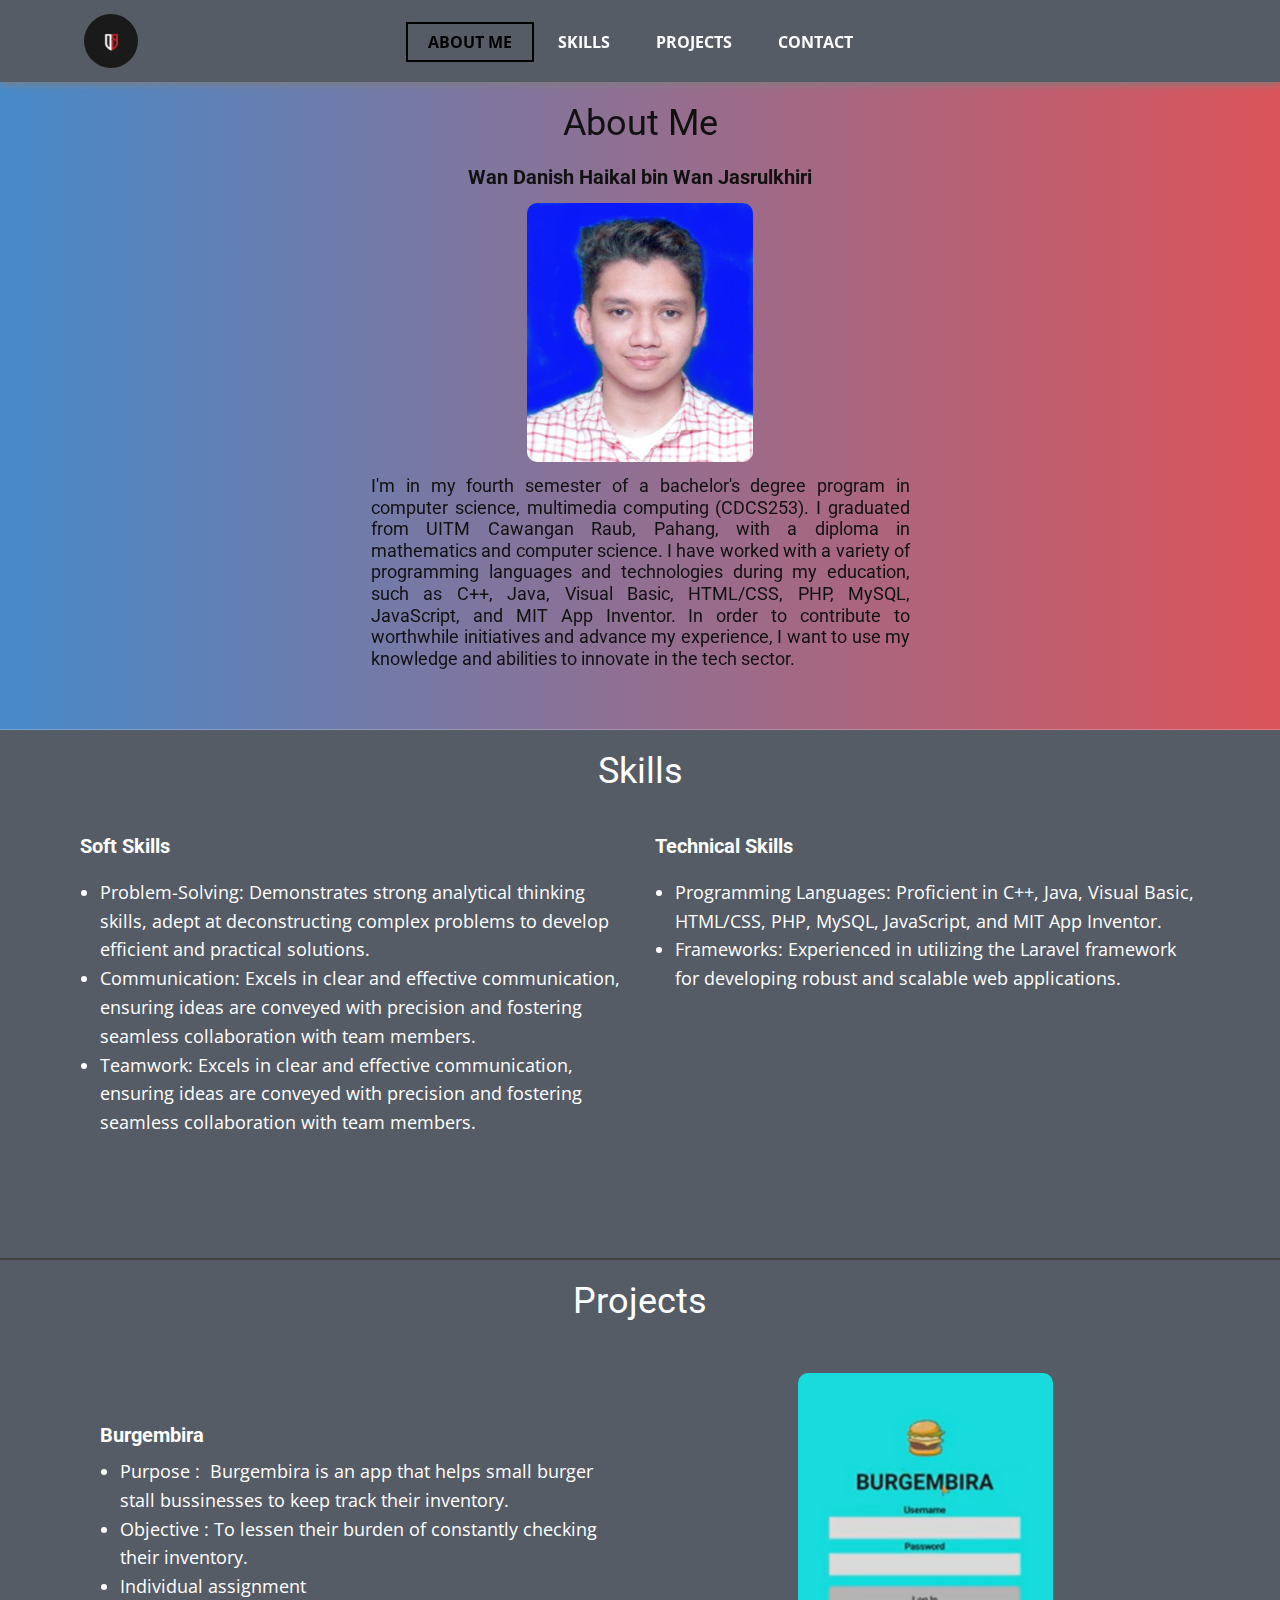
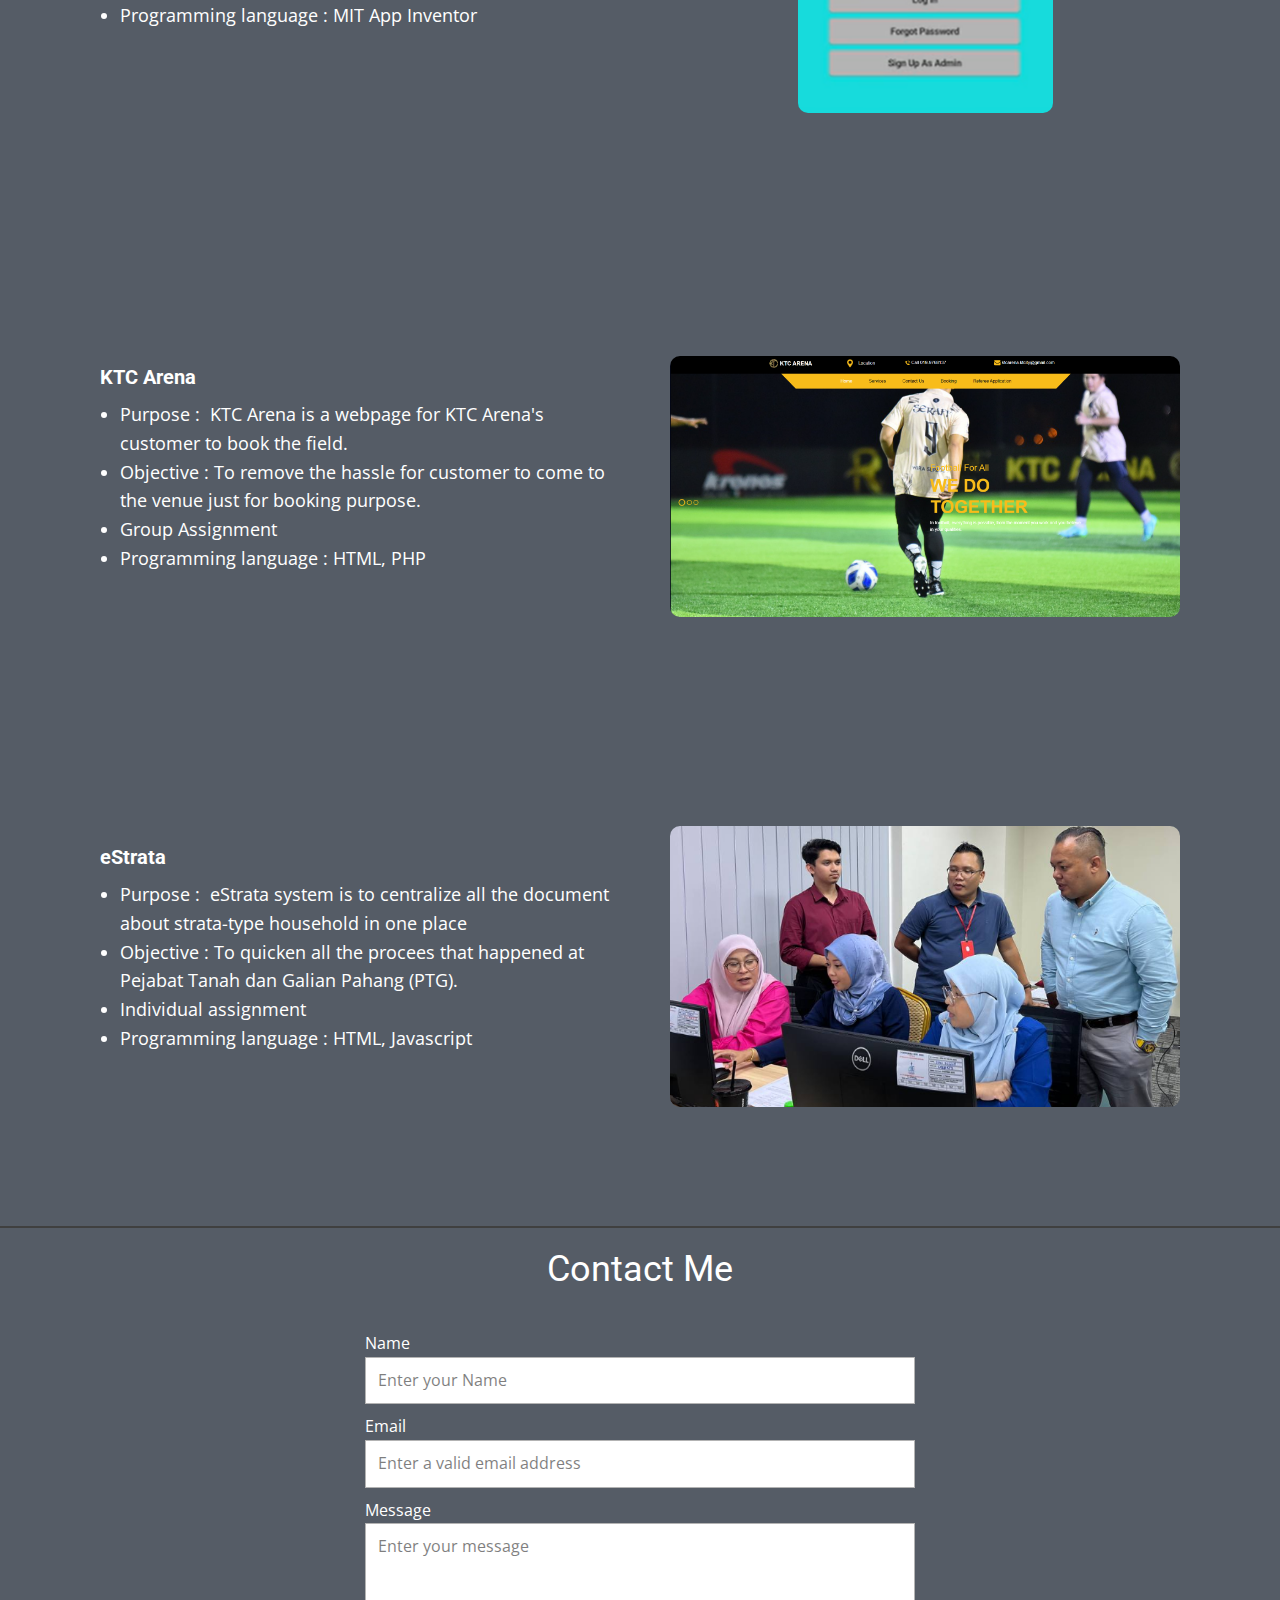
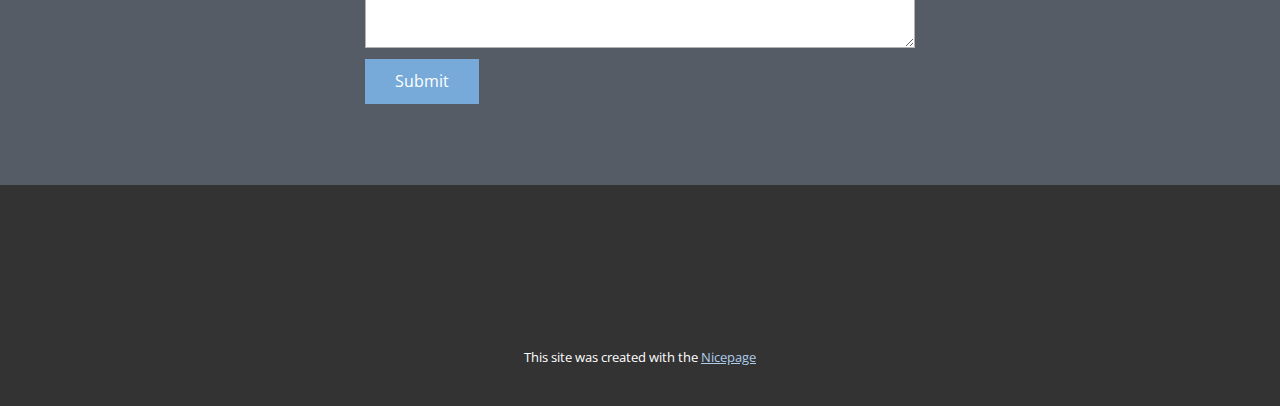
<file: index.html>
<!DOCTYPE html>
<html style="font-size: 16px;" lang="en"><head>
    <meta name="viewport" content="width=device-width, initial-scale=1.0">
    <meta charset="utf-8">
    <meta name="keywords" content="">
    <meta name="description" content="">
    <title>Home</title>
    <link rel="stylesheet" href="nicepage.css" media="screen">
<link rel="stylesheet" href="index.css" media="screen">
    <script class="u-script" type="text/javascript" src="jquery.js" defer=""></script>
    <script class="u-script" type="text/javascript" src="nicepage.js" defer=""></script>
    <meta name="generator" content="Nicepage 7.0.3, nicepage.com">
    <meta name="referrer" content="origin">
    <link id="u-theme-google-font" rel="stylesheet" href="https://fonts.googleapis.com/css?family=Roboto:100,100i,300,300i,400,400i,500,500i,700,700i,900,900i|Open+Sans:300,300i,400,400i,500,500i,600,600i,700,700i,800,800i">
    
    
    
    
    
    
    
    
    <script type="application/ld+json">{
		"@context": "http://schema.org",
		"@type": "Organization",
		"name": ""
}</script>
    <meta name="theme-color" content="#478ac9">
    <meta property="og:title" content="Home">
    <meta property="og:type" content="website">
  <meta data-intl-tel-input-cdn-path="intlTelInput/"></head>
  <body data-home-page="Home.html" data-home-page-title="Home" data-path-to-root="./" data-include-products="false" class="u-body u-xl-mode" data-lang="en"><header class="u-box-shadow u-clearfix u-header u-palette-5-dark-2 u-sticky u-sticky-553e u-header" id="sec-886e" data-href="./#aboutme"><div class="u-clearfix u-sheet u-sheet-1">
        <nav class="u-align-right-xs u-menu u-menu-one-level u-offcanvas u-menu-1" data-responsive-from="MD">
          <div class="menu-collapse" style="font-size: 1rem; letter-spacing: 0px; font-weight: 700; text-transform: uppercase;">
            <a class="u-button-style u-custom-active-border-color u-custom-active-color u-custom-border u-custom-border-color u-custom-borders u-custom-color u-custom-hover-border-color u-custom-hover-color u-custom-left-right-menu-spacing u-custom-padding-bottom u-custom-text-active-color u-custom-text-color u-custom-text-decoration u-custom-text-hover-color u-custom-top-bottom-menu-spacing u-hamburger-link u-nav-link u-text-active-palette-1-base u-text-hover-palette-2-base" href="#">
              <svg class="u-svg-link" viewBox="0 0 24 24"><use xlink:href="#menu-hamburger"></use></svg>
              <svg class="u-svg-content" version="1.1" id="menu-hamburger" viewBox="0 0 16 16" x="0px" y="0px" xmlns:xlink="http://www.w3.org/1999/xlink" xmlns="http://www.w3.org/2000/svg"><g><rect y="1" width="16" height="2"></rect><rect y="7" width="16" height="2"></rect><rect y="13" width="16" height="2"></rect>
</g></svg>
            </a>
          </div>
          <div class="u-custom-menu u-nav-container">
            <ul class="u-nav u-spacing-2 u-unstyled u-nav-1"><li class="u-nav-item"><a class="u-border-2 u-border-active-black u-border-hover-grey-50 u-button-style u-nav-link u-text-active-black u-text-hover-grey-90" href="./#aboutme" style="padding: 10px 20px;">About Me</a>
</li><li class="u-nav-item"><a class="u-border-2 u-border-active-black u-border-hover-grey-50 u-button-style u-nav-link u-text-active-black u-text-hover-grey-90" href="./#sec-baea" style="padding: 10px 20px;">Skills</a>
</li><li class="u-nav-item"><a class="u-border-2 u-border-active-black u-border-hover-grey-50 u-button-style u-nav-link u-text-active-black u-text-hover-grey-90" href="./#sec-5539" style="padding: 10px 20px;">Projects</a>
</li><li class="u-nav-item"><a class="u-border-2 u-border-active-black u-border-hover-grey-50 u-button-style u-nav-link u-text-active-black u-text-hover-grey-90" href="./#sec-6021" style="padding: 10px 20px;">Contact</a>
</li></ul>
          </div>
          <div class="u-custom-menu u-nav-container-collapse">
            <div class="u-black u-container-style u-inner-container-layout u-opacity u-opacity-95 u-sidenav">
              <div class="u-inner-container-layout u-sidenav-overflow">
                <div class="u-menu-close"></div>
                <ul class="u-align-center u-nav u-popupmenu-items u-unstyled u-nav-2"><li class="u-nav-item"><a class="u-button-style u-nav-link" href="./#aboutme">About Me</a>
</li><li class="u-nav-item"><a class="u-button-style u-nav-link" href="./#sec-baea">Skills</a>
</li><li class="u-nav-item"><a class="u-button-style u-nav-link" href="./#sec-5539">Projects</a>
</li><li class="u-nav-item"><a class="u-button-style u-nav-link" href="./#sec-6021">Contact</a>
</li></ul>
              </div>
            </div>
            <div class="u-black u-menu-overlay u-opacity u-opacity-70"></div>
          </div>
          <style class="menu-style">@media (max-width: 939px) {
                    [data-responsive-from="MD"] .u-nav-container {
                        display: none;
                    }
                    [data-responsive-from="MD"] .menu-collapse {
                        display: block;
                    }
                }</style>
        </nav>
        <img class="u-image u-image-circle u-preserve-proportions u-image-1" src="images/download1.png" alt="" data-image-width="225" data-image-height="225">
      </div><style class="u-sticky-style" data-style-id="553e">.u-sticky-fixed.u-sticky-553e, .u-body.u-sticky-fixed .u-sticky-553e {
box-shadow: 5px 5px 20px 0 rgba(0,0,0,0.4) !important
}.u-sticky-fixed.u-sticky-553e:before, .u-body.u-sticky-fixed .u-sticky-553e:before {
borders: top right bottom left !important
}</style></header>
    <section class="u-clearfix u-gradient u-section-1" id="aboutme">
      <div class="u-clearfix u-sheet u-sheet-1">
        <h3 class="u-align-center u-text u-text-default u-text-1" data-custom-animation="{&quot;animation&quot;:{&quot;XXL&quot;:{&quot;steps&quot;:[],&quot;hidden&quot;:false,&quot;start&quot;:{&quot;at&quot;:&quot;bottom&quot;,&quot;off&quot;:0},&quot;end&quot;:{&quot;at&quot;:&quot;top&quot;,&quot;off&quot;:0}},&quot;XL&quot;:{&quot;steps&quot;:[{&quot;dist&quot;:0.5,&quot;skip&quot;:0,&quot;blur&quot;:0,&quot;sticky&quot;:false,&quot;fixed&quot;:true,&quot;mx&quot;:0,&quot;my&quot;:0,&quot;op&quot;:0,&quot;rot&quot;:0,&quot;sx&quot;:1,&quot;sy&quot;:1,&quot;bgy&quot;:0}],&quot;hidden&quot;:false,&quot;start&quot;:{&quot;at&quot;:&quot;middle&quot;,&quot;off&quot;:0},&quot;end&quot;:{&quot;at&quot;:&quot;top&quot;,&quot;off&quot;:0}},&quot;LG&quot;:{&quot;steps&quot;:[],&quot;hidden&quot;:false,&quot;start&quot;:{&quot;at&quot;:&quot;bottom&quot;,&quot;off&quot;:0},&quot;end&quot;:{&quot;at&quot;:&quot;top&quot;,&quot;off&quot;:0}},&quot;MD&quot;:{&quot;steps&quot;:[],&quot;hidden&quot;:false,&quot;start&quot;:{&quot;at&quot;:&quot;bottom&quot;,&quot;off&quot;:0},&quot;end&quot;:{&quot;at&quot;:&quot;top&quot;,&quot;off&quot;:0}},&quot;SM&quot;:{&quot;steps&quot;:[],&quot;hidden&quot;:true,&quot;start&quot;:{&quot;at&quot;:&quot;bottom&quot;,&quot;off&quot;:0},&quot;end&quot;:{&quot;at&quot;:&quot;top&quot;,&quot;off&quot;:0}},&quot;XS&quot;:{&quot;steps&quot;:[],&quot;hidden&quot;:true,&quot;start&quot;:{&quot;at&quot;:&quot;bottom&quot;,&quot;off&quot;:0},&quot;end&quot;:{&quot;at&quot;:&quot;top&quot;,&quot;off&quot;:0}}},&quot;container&quot;:&quot;&quot;}">About Me<br>
        </h3>
        <h5 class="u-align-center u-text u-text-default u-text-2" data-custom-animation="{&quot;animation&quot;:{&quot;XXL&quot;:{&quot;steps&quot;:[],&quot;hidden&quot;:false,&quot;start&quot;:{&quot;at&quot;:&quot;bottom&quot;,&quot;off&quot;:0},&quot;end&quot;:{&quot;at&quot;:&quot;top&quot;,&quot;off&quot;:0}},&quot;XL&quot;:{&quot;steps&quot;:[{&quot;dist&quot;:0.5,&quot;skip&quot;:0,&quot;blur&quot;:0,&quot;sticky&quot;:false,&quot;fixed&quot;:true,&quot;mx&quot;:0,&quot;my&quot;:0,&quot;op&quot;:0,&quot;rot&quot;:0,&quot;sx&quot;:1,&quot;sy&quot;:1,&quot;bgy&quot;:0}],&quot;hidden&quot;:false,&quot;start&quot;:{&quot;at&quot;:&quot;middle&quot;,&quot;off&quot;:0},&quot;end&quot;:{&quot;at&quot;:&quot;top&quot;,&quot;off&quot;:0}},&quot;LG&quot;:{&quot;steps&quot;:[],&quot;hidden&quot;:false,&quot;start&quot;:{&quot;at&quot;:&quot;bottom&quot;,&quot;off&quot;:0},&quot;end&quot;:{&quot;at&quot;:&quot;top&quot;,&quot;off&quot;:0}},&quot;MD&quot;:{&quot;steps&quot;:[],&quot;hidden&quot;:false,&quot;start&quot;:{&quot;at&quot;:&quot;bottom&quot;,&quot;off&quot;:0},&quot;end&quot;:{&quot;at&quot;:&quot;top&quot;,&quot;off&quot;:0}},&quot;SM&quot;:{&quot;steps&quot;:[],&quot;hidden&quot;:true,&quot;start&quot;:{&quot;at&quot;:&quot;bottom&quot;,&quot;off&quot;:0},&quot;end&quot;:{&quot;at&quot;:&quot;top&quot;,&quot;off&quot;:0}},&quot;XS&quot;:{&quot;steps&quot;:[],&quot;hidden&quot;:true,&quot;start&quot;:{&quot;at&quot;:&quot;bottom&quot;,&quot;off&quot;:0},&quot;end&quot;:{&quot;at&quot;:&quot;top&quot;,&quot;off&quot;:0}}},&quot;container&quot;:&quot;&quot;}">Wan Danish Haikal bin Wan Jasrulkhiri </h5>
        <img class="u-image u-image-round u-radius u-image-1" src="images/6093516376716197603.jpg" alt="" data-image-width="412" data-image-height="471" data-custom-animation="{&quot;animation&quot;:{&quot;XXL&quot;:{&quot;steps&quot;:[],&quot;hidden&quot;:false,&quot;start&quot;:{&quot;at&quot;:&quot;bottom&quot;,&quot;off&quot;:0},&quot;end&quot;:{&quot;at&quot;:&quot;top&quot;,&quot;off&quot;:0}},&quot;XL&quot;:{&quot;steps&quot;:[{&quot;dist&quot;:0.5,&quot;skip&quot;:0,&quot;blur&quot;:0,&quot;sticky&quot;:false,&quot;fixed&quot;:true,&quot;mx&quot;:0,&quot;my&quot;:0,&quot;op&quot;:0,&quot;rot&quot;:0,&quot;sx&quot;:1,&quot;sy&quot;:1,&quot;bgy&quot;:0}],&quot;hidden&quot;:false,&quot;start&quot;:{&quot;at&quot;:&quot;middle&quot;,&quot;off&quot;:0},&quot;end&quot;:{&quot;at&quot;:&quot;top&quot;,&quot;off&quot;:0}},&quot;LG&quot;:{&quot;steps&quot;:[],&quot;hidden&quot;:false,&quot;start&quot;:{&quot;at&quot;:&quot;bottom&quot;,&quot;off&quot;:0},&quot;end&quot;:{&quot;at&quot;:&quot;top&quot;,&quot;off&quot;:0}},&quot;MD&quot;:{&quot;steps&quot;:[],&quot;hidden&quot;:false,&quot;start&quot;:{&quot;at&quot;:&quot;bottom&quot;,&quot;off&quot;:0},&quot;end&quot;:{&quot;at&quot;:&quot;top&quot;,&quot;off&quot;:0}},&quot;SM&quot;:{&quot;steps&quot;:[],&quot;hidden&quot;:true,&quot;start&quot;:{&quot;at&quot;:&quot;bottom&quot;,&quot;off&quot;:0},&quot;end&quot;:{&quot;at&quot;:&quot;top&quot;,&quot;off&quot;:0}},&quot;XS&quot;:{&quot;steps&quot;:[],&quot;hidden&quot;:true,&quot;start&quot;:{&quot;at&quot;:&quot;bottom&quot;,&quot;off&quot;:0},&quot;end&quot;:{&quot;at&quot;:&quot;top&quot;,&quot;off&quot;:0}}},&quot;container&quot;:&quot;&quot;}">
        <h5 class="u-align-justify u-text u-text-3" data-custom-animation="{&quot;animation&quot;:{&quot;XXL&quot;:{&quot;steps&quot;:[],&quot;hidden&quot;:false,&quot;start&quot;:{&quot;at&quot;:&quot;bottom&quot;,&quot;off&quot;:0},&quot;end&quot;:{&quot;at&quot;:&quot;top&quot;,&quot;off&quot;:0}},&quot;XL&quot;:{&quot;steps&quot;:[{&quot;dist&quot;:0.5,&quot;skip&quot;:0,&quot;blur&quot;:0,&quot;sticky&quot;:false,&quot;fixed&quot;:true,&quot;mx&quot;:0,&quot;my&quot;:0,&quot;op&quot;:0,&quot;rot&quot;:0,&quot;sx&quot;:1,&quot;sy&quot;:1,&quot;bgy&quot;:0}],&quot;hidden&quot;:false,&quot;start&quot;:{&quot;at&quot;:&quot;middle&quot;,&quot;off&quot;:0},&quot;end&quot;:{&quot;at&quot;:&quot;top&quot;,&quot;off&quot;:0}},&quot;LG&quot;:{&quot;steps&quot;:[],&quot;hidden&quot;:false,&quot;start&quot;:{&quot;at&quot;:&quot;bottom&quot;,&quot;off&quot;:0},&quot;end&quot;:{&quot;at&quot;:&quot;top&quot;,&quot;off&quot;:0}},&quot;MD&quot;:{&quot;steps&quot;:[],&quot;hidden&quot;:false,&quot;start&quot;:{&quot;at&quot;:&quot;bottom&quot;,&quot;off&quot;:0},&quot;end&quot;:{&quot;at&quot;:&quot;top&quot;,&quot;off&quot;:0}},&quot;SM&quot;:{&quot;steps&quot;:[],&quot;hidden&quot;:true,&quot;start&quot;:{&quot;at&quot;:&quot;bottom&quot;,&quot;off&quot;:0},&quot;end&quot;:{&quot;at&quot;:&quot;top&quot;,&quot;off&quot;:0}},&quot;XS&quot;:{&quot;steps&quot;:[],&quot;hidden&quot;:true,&quot;start&quot;:{&quot;at&quot;:&quot;bottom&quot;,&quot;off&quot;:0},&quot;end&quot;:{&quot;at&quot;:&quot;top&quot;,&quot;off&quot;:0}}},&quot;container&quot;:&quot;&quot;}"> I'm in my fourth semester of a bachelor's degree program in computer science, multimedia computing (CDCS253). I graduated from UITM Cawangan Raub, Pahang, with a diploma in mathematics and computer science. I have worked with a variety of programming languages and technologies during my education, such as C++, Java, Visual Basic, HTML/CSS, PHP, MySQL, JavaScript, and MIT App Inventor. In order to contribute to worthwhile initiatives and advance my experience, I want to use my knowledge and abilities to innovate in the tech sector.</h5>
      </div>
    </section>
    <section class="u-border-2 u-border-grey-75 u-border-no-left u-border-no-right u-border-no-top u-clearfix u-palette-5-dark-2 u-section-2" id="sec-baea">
      <div class="u-clearfix u-sheet u-sheet-1">
        <h3 class="u-align-center u-text u-text-body-alt-color u-text-default u-text-1">
          <a class="u-active-none u-border-none u-btn u-button-link u-button-style u-hover-none u-none u-text-white u-btn-1" href="#">Skills<br>
          </a>
        </h3>
        <div class="u-expanded-width u-list u-list-1">
          <div class="u-repeater u-repeater-1">
            <div class="u-container-style u-list-item u-repeater-item">
              <div class="u-container-layout u-similar-container u-container-layout-1">
                <h5 class="u-text u-text-body-alt-color u-text-default u-text-2">Soft Skills</h5>
                <ul class="u-text u-text-body-alt-color u-text-default u-text-3">
                  <li> Problem-Solving: ​Demonstrates strong analytical thinking skills, adept at deconstructing complex problems to develop efficient and practical solutions.</li>
                  <li> Communication: ​Excels in clear and effective communication, ensuring ideas are conveyed with precision and fostering seamless collaboration with team members.</li>
                  <li> Teamwork: ​Excels in clear and effective communication, ensuring ideas are conveyed with precision and fostering seamless collaboration with team members.</li>
                </ul>
              </div>
            </div>
            <div class="u-container-style u-list-item u-repeater-item">
              <div class="u-container-layout u-similar-container u-container-layout-2">
                <h5 class="u-text u-text-body-alt-color u-text-default u-text-4">Technical Skills</h5>
                <ul class="u-text u-text-body-alt-color u-text-default u-text-5">
                  <li> Programming Languages: ​Proficient in C++, Java, Visual Basic, HTML/CSS, PHP, MySQL, JavaScript, and MIT App Inventor.</li>
                  <li> Frameworks: ​Experienced in utilizing the Laravel framework for developing robust and scalable web applications.</li>
                </ul>
              </div>
            </div>
          </div>
        </div>
      </div>
    </section>
    <section class="u-clearfix u-palette-5-dark-2 u-section-3" id="sec-5539">
      <div class="u-clearfix u-sheet u-sheet-1">
        <h3 class="u-align-center u-text u-text-body-alt-color u-text-default u-text-1">Projects<br>
        </h3>
        <div class="data-layout-selected u-clearfix u-expanded-width u-layout-wrap u-layout-wrap-1">
          <div class="u-layout">
            <div class="u-layout-row">
              <div class="u-container-style u-layout-cell u-size-30 u-layout-cell-1">
                <div class="u-container-layout u-container-layout-1">
                  <h5 class="u-text u-text-body-alt-color u-text-default u-text-2">Burgembira</h5>
                  <ul class="u-text u-text-body-alt-color u-text-default u-text-3">
                    <li>Purpose :&nbsp;<span style="font-weight: 700;">
                        <span style="font-weight: 400;"> Burgembira is an app that helps small burger stall bussinesses to keep track their inventory.</span>
                      </span>
                    </li>
                    <li>Objective : To lessen their burden of constantly checking their inventory.</li>
                    <li>Individual assignment</li>
                    <li>Programming language : MIT App Inventor</li>
                  </ul>
                </div>
              </div>
              <div class="u-container-align-center u-container-style u-layout-cell u-size-30 u-layout-cell-2">
                <div class="u-container-layout u-valign-bottom u-container-layout-2">
                  <img class="u-image u-image-round u-radius u-image-1" src="images/image.png" alt="" data-image-width="518" data-image-height="682">
                </div>
              </div>
            </div>
          </div>
        </div>
      </div>
    </section>
    <section class="u-clearfix u-palette-5-dark-2 u-section-4" id="sec-1db6">
      <div class="u-clearfix u-sheet u-sheet-1">
        <div class="data-layout-selected u-clearfix u-expanded-width u-layout-wrap u-layout-wrap-1">
          <div class="u-layout">
            <div class="u-layout-row">
              <div class="u-container-style u-layout-cell u-size-30 u-layout-cell-1">
                <div class="u-container-layout u-container-layout-1">
                  <h5 class="u-text u-text-body-alt-color u-text-default u-text-1">KTC Arena</h5>
                  <ul class="u-text u-text-body-alt-color u-text-default u-text-2">
                    <li>Purpose :&nbsp;<span style="font-weight: 700;">
                        <span style="font-weight: 400;"> KTC Arena is a webpage for KTC Arena's customer to book the field.</span>
                      </span>
                    </li>
                    <li>Objective : To remove the hassle for customer to come to the venue just for booking purpose.</li>
                    <li>Group Assignment</li>
                    <li>Programming language : HTML, PHP</li>
                  </ul>
                </div>
              </div>
              <div class="u-container-style u-layout-cell u-size-30 u-layout-cell-2">
                <div class="u-container-layout u-valign-middle u-container-layout-2">
                  <img class="u-expanded-width u-image u-image-round u-radius u-image-1" src="images/image1.png" alt="" data-image-width="1850" data-image-height="963">
                </div>
              </div>
            </div>
          </div>
        </div>
      </div>
    </section>
    <section class="u-border-2 u-border-grey-75 u-border-no-left u-border-no-right u-border-no-top u-clearfix u-palette-5-dark-2 u-section-5" id="sec-fec2">
      <div class="u-clearfix u-sheet u-sheet-1">
        <div class="data-layout-selected u-clearfix u-expanded-width u-layout-wrap u-layout-wrap-1">
          <div class="u-layout">
            <div class="u-layout-row">
              <div class="u-container-style u-layout-cell u-size-30 u-layout-cell-1">
                <div class="u-container-layout u-container-layout-1">
                  <h5 class="u-text u-text-default u-text-1">eStrata</h5>
                  <ul class="u-text u-text-default u-text-2">
                    <li>Purpose :&nbsp;<span style="font-weight: 700;">
                        <span style="font-weight: 400;"> eStrata system is to centralize all the document about strata-type household in one place</span>
                      </span>
                    </li>
                    <li>Objective : To quicken all the procees that happened at Pejabat Tanah dan Galian Pahang (PTG).</li>
                    <li>Individual assignment</li>
                    <li>Programming language : HTML, Javascript</li>
                  </ul>
                </div>
              </div>
              <div class="u-container-style u-layout-cell u-size-30 u-layout-cell-2">
                <div class="u-container-layout u-valign-middle u-container-layout-2">
                  <img class="u-expanded-width u-image u-image-round u-radius u-image-1" src="images/image2.png" alt="" data-image-width="697" data-image-height="426">
                </div>
              </div>
            </div>
          </div>
        </div>
      </div>
    </section>
    <section class="u-clearfix u-palette-5-dark-2 u-section-6" id="sec-6021">
      <div class="u-clearfix u-sheet u-sheet-1">
        <h3 class="u-align-center u-text u-text-default u-text-1">Contact Me<br>
        </h3>
        <div class="u-form u-form-1">
          <form action="https://forms.nicepagesrv.com/v2/form/process" class="u-clearfix u-form-spacing-10 u-form-vertical u-inner-form" source="email" name="form" style="padding: 10px;">
            <div class="u-form-group u-form-name">
              <label for="name-1132" class="u-label">Name</label>
              <input type="text" placeholder="Enter your Name" id="name-1132" name="name" class="u-input u-input-rectangle" required="">
            </div>
            <div class="u-form-email u-form-group">
              <label for="email-1132" class="u-label">Email</label>
              <input type="email" placeholder="Enter a valid email address" id="email-1132" name="email" class="u-input u-input-rectangle" required="">
            </div>
            <div class="u-form-group u-form-message">
              <label for="message-1132" class="u-label">Message</label>
              <textarea placeholder="Enter your message" rows="4" cols="50" id="message-1132" name="message" class="u-input u-input-rectangle" required=""></textarea>
            </div>
            <div class="u-align-left u-form-group u-form-submit">
              <a href="#" class="u-border-none u-btn u-btn-submit u-button-style u-palette-1-light-1 u-btn-1">Submit</a>
              <input type="submit" value="submit" class="u-form-control-hidden">
            </div>
            <div class="u-form-send-message u-form-send-success"> Thank you! Your message has been sent. </div>
            <div class="u-form-send-error u-form-send-message"> Unable to send your message. Please fix errors then try again. </div>
            <input type="hidden" value="" name="recaptchaResponse">
            <input type="hidden" name="formServices" value="7455964a-9556-e21c-26b1-bb7d11f5c94c">
          </form>
        </div>
      </div>
    </section>
    
    
    
    <footer class="u-align-center u-clearfix u-container-align-center u-footer u-grey-80 u-footer" id="sec-5d07"><div class="u-clearfix u-sheet u-sheet-1"></div></footer>
    <section class="u-backlink u-clearfix u-grey-80">
      <p class="u-text">
        <span>This site was created with the </span>
        <a class="u-link" href="https://nicepage.com/" target="_blank" rel="nofollow">
          <span>Nicepage</span>
        </a>
      </p>
    </section>
  
</body></html>
</file>
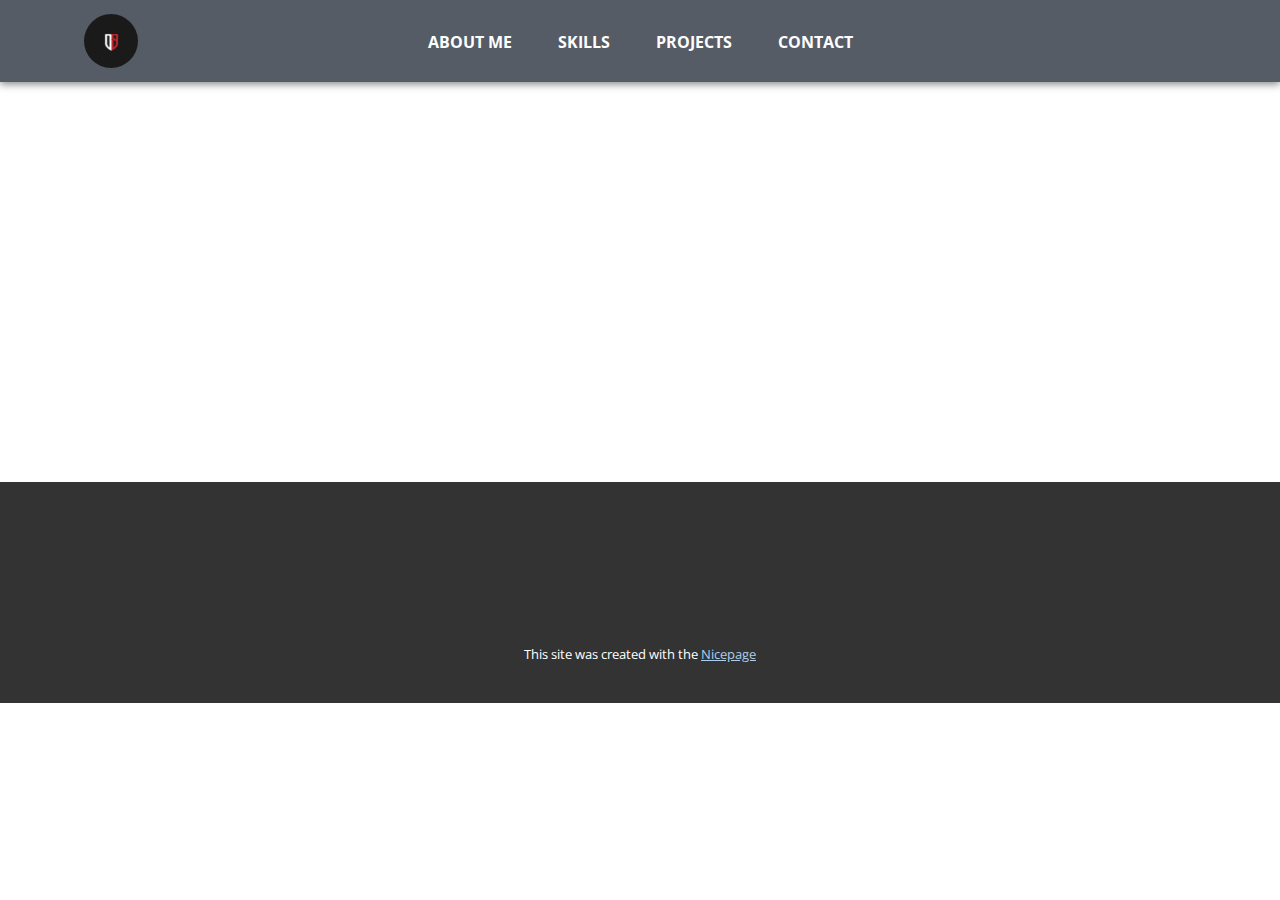
<file: About.html>
<!DOCTYPE html>
<html style="font-size: 16px;" lang="en"><head>
    <meta name="viewport" content="width=device-width, initial-scale=1.0">
    <meta charset="utf-8">
    <meta name="keywords" content="">
    <meta name="description" content="">
    <title>About</title>
    <link rel="stylesheet" href="nicepage.css" media="screen">
<link rel="stylesheet" href="About.css" media="screen">
    <script class="u-script" type="text/javascript" src="jquery.js" defer=""></script>
    <script class="u-script" type="text/javascript" src="nicepage.js" defer=""></script>
    <meta name="generator" content="Nicepage 7.0.3, nicepage.com">
    <link id="u-theme-google-font" rel="stylesheet" href="https://fonts.googleapis.com/css?family=Roboto:100,100i,300,300i,400,400i,500,500i,700,700i,900,900i|Open+Sans:300,300i,400,400i,500,500i,600,600i,700,700i,800,800i">
    
    
    
    <script type="application/ld+json">{
		"@context": "http://schema.org",
		"@type": "Organization",
		"name": ""
}</script>
    <meta name="theme-color" content="#478ac9">
    <meta property="og:title" content="About">
    <meta property="og:type" content="website">
  <meta data-intl-tel-input-cdn-path="intlTelInput/"></head>
  <body data-path-to-root="./" data-include-products="false" class="u-body u-xl-mode" data-lang="en"><header class="u-box-shadow u-clearfix u-header u-palette-5-dark-2 u-sticky u-sticky-553e u-header" id="sec-886e" data-href="./#aboutme"><div class="u-clearfix u-sheet u-sheet-1">
        <nav class="u-align-right-xs u-menu u-menu-one-level u-offcanvas u-menu-1" data-responsive-from="MD">
          <div class="menu-collapse" style="font-size: 1rem; letter-spacing: 0px; font-weight: 700; text-transform: uppercase;">
            <a class="u-button-style u-custom-active-border-color u-custom-active-color u-custom-border u-custom-border-color u-custom-borders u-custom-color u-custom-hover-border-color u-custom-hover-color u-custom-left-right-menu-spacing u-custom-padding-bottom u-custom-text-active-color u-custom-text-color u-custom-text-decoration u-custom-text-hover-color u-custom-top-bottom-menu-spacing u-hamburger-link u-nav-link u-text-active-palette-1-base u-text-hover-palette-2-base" href="#">
              <svg class="u-svg-link" viewBox="0 0 24 24"><use xlink:href="#menu-hamburger"></use></svg>
              <svg class="u-svg-content" version="1.1" id="menu-hamburger" viewBox="0 0 16 16" x="0px" y="0px" xmlns:xlink="http://www.w3.org/1999/xlink" xmlns="http://www.w3.org/2000/svg"><g><rect y="1" width="16" height="2"></rect><rect y="7" width="16" height="2"></rect><rect y="13" width="16" height="2"></rect>
</g></svg>
            </a>
          </div>
          <div class="u-custom-menu u-nav-container">
            <ul class="u-nav u-spacing-2 u-unstyled u-nav-1"><li class="u-nav-item"><a class="u-border-2 u-border-active-black u-border-hover-grey-50 u-button-style u-nav-link u-text-active-black u-text-hover-grey-90" href="./#aboutme" style="padding: 10px 20px;">About Me</a>
</li><li class="u-nav-item"><a class="u-border-2 u-border-active-black u-border-hover-grey-50 u-button-style u-nav-link u-text-active-black u-text-hover-grey-90" href="./#sec-baea" style="padding: 10px 20px;">Skills</a>
</li><li class="u-nav-item"><a class="u-border-2 u-border-active-black u-border-hover-grey-50 u-button-style u-nav-link u-text-active-black u-text-hover-grey-90" href="./#sec-5539" style="padding: 10px 20px;">Projects</a>
</li><li class="u-nav-item"><a class="u-border-2 u-border-active-black u-border-hover-grey-50 u-button-style u-nav-link u-text-active-black u-text-hover-grey-90" href="./#sec-6021" style="padding: 10px 20px;">Contact</a>
</li></ul>
          </div>
          <div class="u-custom-menu u-nav-container-collapse">
            <div class="u-black u-container-style u-inner-container-layout u-opacity u-opacity-95 u-sidenav">
              <div class="u-inner-container-layout u-sidenav-overflow">
                <div class="u-menu-close"></div>
                <ul class="u-align-center u-nav u-popupmenu-items u-unstyled u-nav-2"><li class="u-nav-item"><a class="u-button-style u-nav-link" href="./#aboutme">About Me</a>
</li><li class="u-nav-item"><a class="u-button-style u-nav-link" href="./#sec-baea">Skills</a>
</li><li class="u-nav-item"><a class="u-button-style u-nav-link" href="./#sec-5539">Projects</a>
</li><li class="u-nav-item"><a class="u-button-style u-nav-link" href="./#sec-6021">Contact</a>
</li></ul>
              </div>
            </div>
            <div class="u-black u-menu-overlay u-opacity u-opacity-70"></div>
          </div>
          <style class="menu-style">@media (max-width: 939px) {
                    [data-responsive-from="MD"] .u-nav-container {
                        display: none;
                    }
                    [data-responsive-from="MD"] .menu-collapse {
                        display: block;
                    }
                }</style>
        </nav>
        <img class="u-image u-image-circle u-preserve-proportions u-image-1" src="images/download1.png" alt="" data-image-width="225" data-image-height="225">
      </div><style class="u-sticky-style" data-style-id="553e">.u-sticky-fixed.u-sticky-553e, .u-body.u-sticky-fixed .u-sticky-553e {
box-shadow: 5px 5px 20px 0 rgba(0,0,0,0.4) !important
}.u-sticky-fixed.u-sticky-553e:before, .u-body.u-sticky-fixed .u-sticky-553e:before {
borders: top right bottom left !important
}</style></header>
    <section class="u-clearfix u-section-1" id="sec-3a41">
      <div class="u-clearfix u-sheet u-sheet-1"></div>
    </section>
    
    
    
    <footer class="u-align-center u-clearfix u-container-align-center u-footer u-grey-80 u-footer" id="sec-5d07"><div class="u-clearfix u-sheet u-sheet-1"></div></footer>
    <section class="u-backlink u-clearfix u-grey-80">
      <p class="u-text">
        <span>This site was created with the </span>
        <a class="u-link" href="https://nicepage.com/" target="_blank" rel="nofollow">
          <span>Nicepage</span>
        </a>
      </p>
    </section>
  
</body></html>
</file>
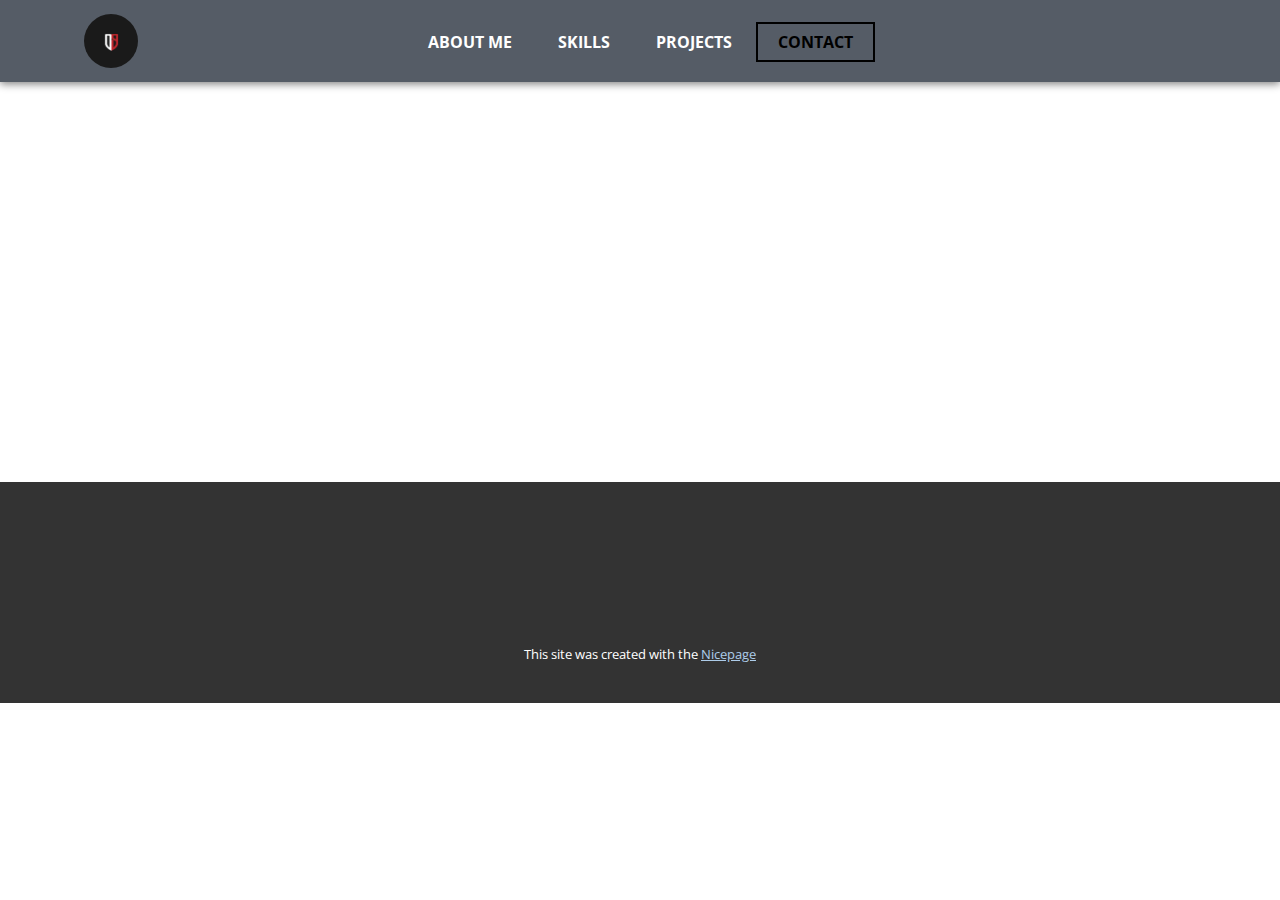
<file: Contact.html>
<!DOCTYPE html>
<html style="font-size: 16px;" lang="en"><head>
    <meta name="viewport" content="width=device-width, initial-scale=1.0">
    <meta charset="utf-8">
    <meta name="keywords" content="">
    <meta name="description" content="">
    <title>Contact</title>
    <link rel="stylesheet" href="nicepage.css" media="screen">
<link rel="stylesheet" href="Contact.css" media="screen">
    <script class="u-script" type="text/javascript" src="jquery.js" defer=""></script>
    <script class="u-script" type="text/javascript" src="nicepage.js" defer=""></script>
    <meta name="generator" content="Nicepage 7.0.3, nicepage.com">
    <link id="u-theme-google-font" rel="stylesheet" href="https://fonts.googleapis.com/css?family=Roboto:100,100i,300,300i,400,400i,500,500i,700,700i,900,900i|Open+Sans:300,300i,400,400i,500,500i,600,600i,700,700i,800,800i">
    
    
    
    <script type="application/ld+json">{
		"@context": "http://schema.org",
		"@type": "Organization",
		"name": ""
}</script>
    <meta name="theme-color" content="#478ac9">
    <meta property="og:title" content="Contact">
    <meta property="og:type" content="website">
  <meta data-intl-tel-input-cdn-path="intlTelInput/"></head>
  <body data-path-to-root="./" data-include-products="false" class="u-body u-xl-mode" data-lang="en"><header class="u-box-shadow u-clearfix u-header u-palette-5-dark-2 u-sticky u-sticky-553e u-header" id="sec-886e" data-href="./#aboutme"><div class="u-clearfix u-sheet u-sheet-1">
        <nav class="u-align-right-xs u-menu u-menu-one-level u-offcanvas u-menu-1" data-responsive-from="MD">
          <div class="menu-collapse" style="font-size: 1rem; letter-spacing: 0px; font-weight: 700; text-transform: uppercase;">
            <a class="u-button-style u-custom-active-border-color u-custom-active-color u-custom-border u-custom-border-color u-custom-borders u-custom-color u-custom-hover-border-color u-custom-hover-color u-custom-left-right-menu-spacing u-custom-padding-bottom u-custom-text-active-color u-custom-text-color u-custom-text-decoration u-custom-text-hover-color u-custom-top-bottom-menu-spacing u-hamburger-link u-nav-link u-text-active-palette-1-base u-text-hover-palette-2-base" href="#">
              <svg class="u-svg-link" viewBox="0 0 24 24"><use xlink:href="#menu-hamburger"></use></svg>
              <svg class="u-svg-content" version="1.1" id="menu-hamburger" viewBox="0 0 16 16" x="0px" y="0px" xmlns:xlink="http://www.w3.org/1999/xlink" xmlns="http://www.w3.org/2000/svg"><g><rect y="1" width="16" height="2"></rect><rect y="7" width="16" height="2"></rect><rect y="13" width="16" height="2"></rect>
</g></svg>
            </a>
          </div>
          <div class="u-custom-menu u-nav-container">
            <ul class="u-nav u-spacing-2 u-unstyled u-nav-1"><li class="u-nav-item"><a class="u-border-2 u-border-active-black u-border-hover-grey-50 u-button-style u-nav-link u-text-active-black u-text-hover-grey-90" href="./#aboutme" style="padding: 10px 20px;">About Me</a>
</li><li class="u-nav-item"><a class="u-border-2 u-border-active-black u-border-hover-grey-50 u-button-style u-nav-link u-text-active-black u-text-hover-grey-90" href="./#sec-baea" style="padding: 10px 20px;">Skills</a>
</li><li class="u-nav-item"><a class="u-border-2 u-border-active-black u-border-hover-grey-50 u-button-style u-nav-link u-text-active-black u-text-hover-grey-90" href="./#sec-5539" style="padding: 10px 20px;">Projects</a>
</li><li class="u-nav-item"><a class="u-border-2 u-border-active-black u-border-hover-grey-50 u-button-style u-nav-link u-text-active-black u-text-hover-grey-90" href="./#sec-6021" style="padding: 10px 20px;">Contact</a>
</li></ul>
          </div>
          <div class="u-custom-menu u-nav-container-collapse">
            <div class="u-black u-container-style u-inner-container-layout u-opacity u-opacity-95 u-sidenav">
              <div class="u-inner-container-layout u-sidenav-overflow">
                <div class="u-menu-close"></div>
                <ul class="u-align-center u-nav u-popupmenu-items u-unstyled u-nav-2"><li class="u-nav-item"><a class="u-button-style u-nav-link" href="./#aboutme">About Me</a>
</li><li class="u-nav-item"><a class="u-button-style u-nav-link" href="./#sec-baea">Skills</a>
</li><li class="u-nav-item"><a class="u-button-style u-nav-link" href="./#sec-5539">Projects</a>
</li><li class="u-nav-item"><a class="u-button-style u-nav-link" href="./#sec-6021">Contact</a>
</li></ul>
              </div>
            </div>
            <div class="u-black u-menu-overlay u-opacity u-opacity-70"></div>
          </div>
          <style class="menu-style">@media (max-width: 939px) {
                    [data-responsive-from="MD"] .u-nav-container {
                        display: none;
                    }
                    [data-responsive-from="MD"] .menu-collapse {
                        display: block;
                    }
                }</style>
        </nav>
        <img class="u-image u-image-circle u-preserve-proportions u-image-1" src="images/download1.png" alt="" data-image-width="225" data-image-height="225">
      </div><style class="u-sticky-style" data-style-id="553e">.u-sticky-fixed.u-sticky-553e, .u-body.u-sticky-fixed .u-sticky-553e {
box-shadow: 5px 5px 20px 0 rgba(0,0,0,0.4) !important
}.u-sticky-fixed.u-sticky-553e:before, .u-body.u-sticky-fixed .u-sticky-553e:before {
borders: top right bottom left !important
}</style></header>
    <section class="u-clearfix u-section-1" id="sec-d65c">
      <div class="u-clearfix u-sheet u-sheet-1"></div>
    </section>
    
    
    
    <footer class="u-align-center u-clearfix u-container-align-center u-footer u-grey-80 u-footer" id="sec-5d07"><div class="u-clearfix u-sheet u-sheet-1"></div></footer>
    <section class="u-backlink u-clearfix u-grey-80">
      <p class="u-text">
        <span>This site was created with the </span>
        <a class="u-link" href="https://nicepage.com/" target="_blank" rel="nofollow">
          <span>Nicepage</span>
        </a>
      </p>
    </section>
  
</body></html>
</file>
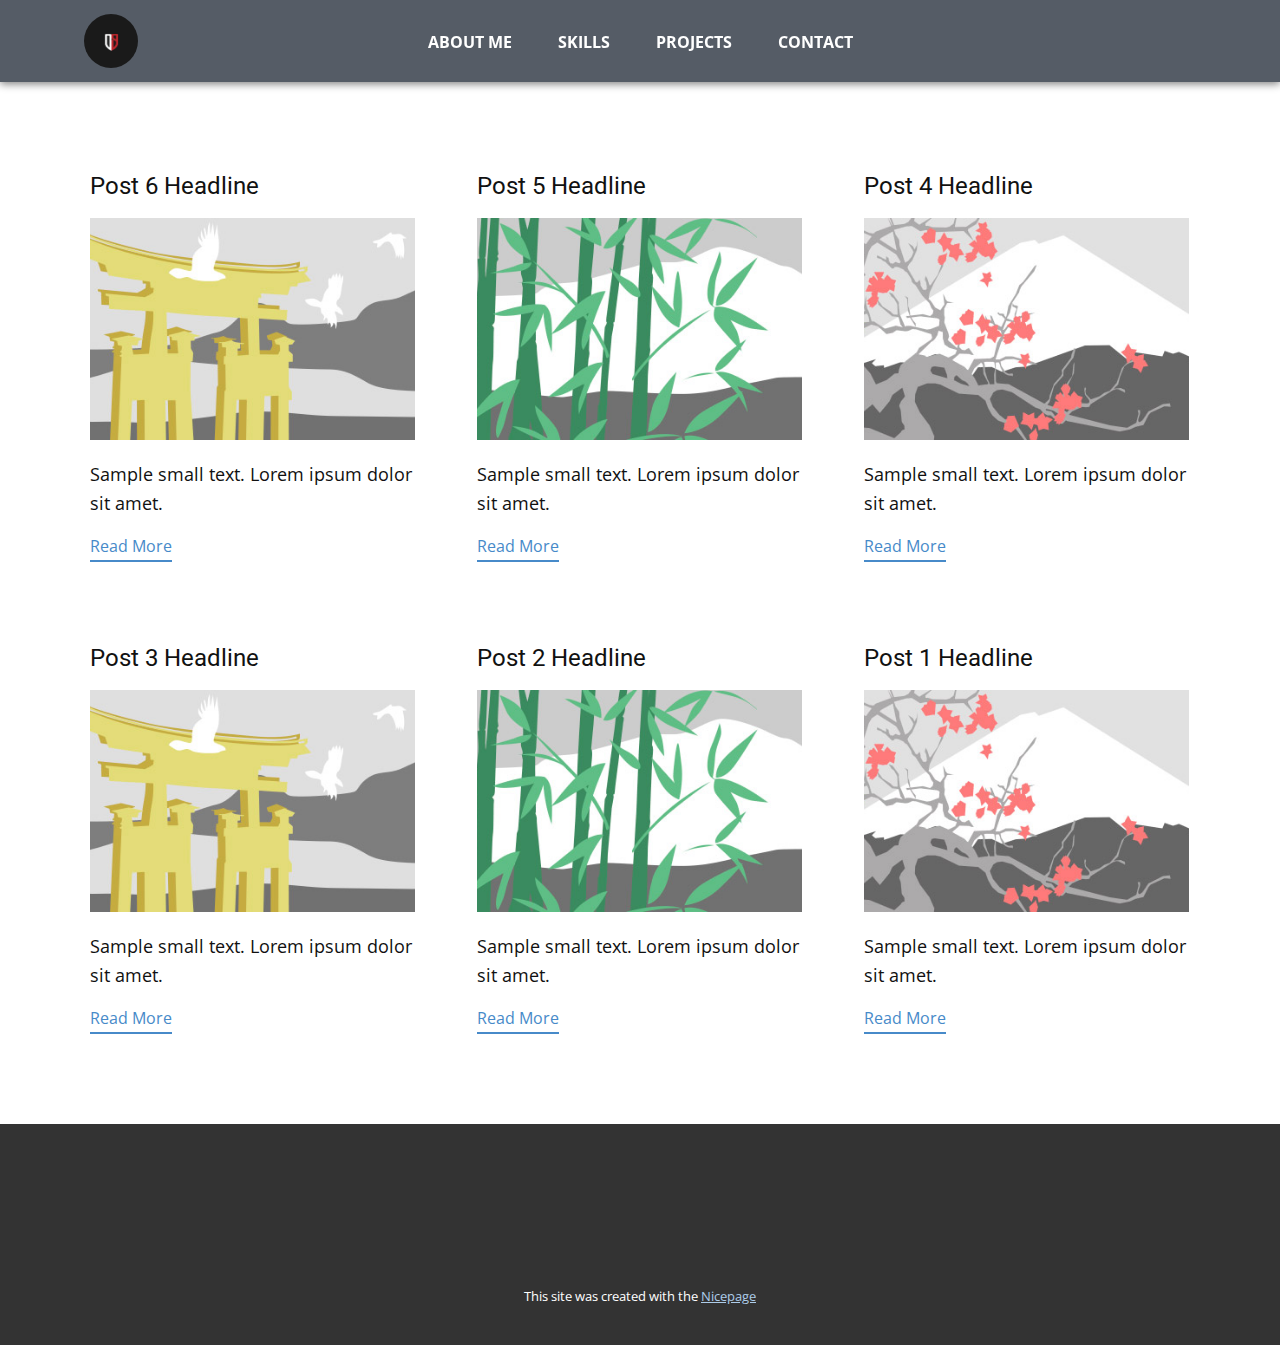
<file: blog/blog.html>
<!DOCTYPE html>
<html style="font-size: 16px;" lang="en"><head>
    <meta name="viewport" content="width=device-width, initial-scale=1.0">
    <meta charset="utf-8">
    <meta name="keywords" content="">
    <meta name="description" content="">
    <title>Blog</title>
    <link rel="stylesheet" href="../nicepage.css" media="screen">
<link rel="stylesheet" href="../Blog-Template.css" media="screen">
    <script class="u-script" type="text/javascript" src="../jquery.js" defer=""></script>
    <script class="u-script" type="text/javascript" src="../nicepage.js" defer=""></script>
    <meta name="generator" content="Nicepage 7.0.3, nicepage.com">
    <link id="u-theme-google-font" rel="stylesheet" href="https://fonts.googleapis.com/css?family=Roboto:100,100i,300,300i,400,400i,500,500i,700,700i,900,900i|Open+Sans:300,300i,400,400i,500,500i,600,600i,700,700i,800,800i">
    
    
    
    <script type="application/ld+json">{
		"@context": "http://schema.org",
		"@type": "Organization",
		"name": ""
}</script>
    <meta name="theme-color" content="#478ac9">
  <meta data-intl-tel-input-cdn-path="intlTelInput/"></head>
  <body data-path-to-root="./" data-include-products="false" class="u-body u-xl-mode" data-lang="en"><header class="u-box-shadow u-clearfix u-header u-palette-5-dark-2 u-sticky u-sticky-553e u-header" id="sec-886e" data-href="../#aboutme"><div class="u-clearfix u-sheet u-sheet-1">
        <nav class="u-align-right-xs u-menu u-menu-one-level u-offcanvas u-menu-1" data-responsive-from="MD">
          <div class="menu-collapse" style="font-size: 1rem; letter-spacing: 0px; font-weight: 700; text-transform: uppercase;">
            <a class="u-button-style u-custom-active-border-color u-custom-active-color u-custom-border u-custom-border-color u-custom-borders u-custom-color u-custom-hover-border-color u-custom-hover-color u-custom-left-right-menu-spacing u-custom-padding-bottom u-custom-text-active-color u-custom-text-color u-custom-text-decoration u-custom-text-hover-color u-custom-top-bottom-menu-spacing u-hamburger-link u-nav-link u-text-active-palette-1-base u-text-hover-palette-2-base" href="#">
              <svg class="u-svg-link" viewBox="0 0 24 24"><use xlink:href="#menu-hamburger"></use></svg>
              <svg class="u-svg-content" version="1.1" id="menu-hamburger" viewBox="0 0 16 16" x="0px" y="0px" xmlns:xlink="http://www.w3.org/1999/xlink" xmlns="http://www.w3.org/2000/svg"><g><rect y="1" width="16" height="2"></rect><rect y="7" width="16" height="2"></rect><rect y="13" width="16" height="2"></rect>
</g></svg>
            </a>
          </div>
          <div class="u-custom-menu u-nav-container">
            <ul class="u-nav u-spacing-2 u-unstyled u-nav-1"><li class="u-nav-item"><a class="u-border-2 u-border-active-black u-border-hover-grey-50 u-button-style u-nav-link u-text-active-black u-text-hover-grey-90" href="../#aboutme" style="padding: 10px 20px;">About Me</a>
</li><li class="u-nav-item"><a class="u-border-2 u-border-active-black u-border-hover-grey-50 u-button-style u-nav-link u-text-active-black u-text-hover-grey-90" href="../#sec-baea" style="padding: 10px 20px;">Skills</a>
</li><li class="u-nav-item"><a class="u-border-2 u-border-active-black u-border-hover-grey-50 u-button-style u-nav-link u-text-active-black u-text-hover-grey-90" href="../#sec-5539" style="padding: 10px 20px;">Projects</a>
</li><li class="u-nav-item"><a class="u-border-2 u-border-active-black u-border-hover-grey-50 u-button-style u-nav-link u-text-active-black u-text-hover-grey-90" href="../#sec-6021" style="padding: 10px 20px;">Contact</a>
</li></ul>
          </div>
          <div class="u-custom-menu u-nav-container-collapse">
            <div class="u-black u-container-style u-inner-container-layout u-opacity u-opacity-95 u-sidenav">
              <div class="u-inner-container-layout u-sidenav-overflow">
                <div class="u-menu-close"></div>
                <ul class="u-align-center u-nav u-popupmenu-items u-unstyled u-nav-2"><li class="u-nav-item"><a class="u-button-style u-nav-link" href="../#aboutme">About Me</a>
</li><li class="u-nav-item"><a class="u-button-style u-nav-link" href="../#sec-baea">Skills</a>
</li><li class="u-nav-item"><a class="u-button-style u-nav-link" href="../#sec-5539">Projects</a>
</li><li class="u-nav-item"><a class="u-button-style u-nav-link" href="../#sec-6021">Contact</a>
</li></ul>
              </div>
            </div>
            <div class="u-black u-menu-overlay u-opacity u-opacity-70"></div>
          </div>
          <style class="menu-style">@media (max-width: 939px) {
                    [data-responsive-from="MD"] .u-nav-container {
                        display: none;
                    }
                    [data-responsive-from="MD"] .menu-collapse {
                        display: block;
                    }
                }</style>
        </nav>
        <img class="u-image u-image-circle u-preserve-proportions u-image-1" src="../images/download1.png" alt="" data-image-width="225" data-image-height="225">
      </div><style class="u-sticky-style" data-style-id="553e">.u-sticky-fixed.u-sticky-553e, .u-body.u-sticky-fixed .u-sticky-553e {
box-shadow: 5px 5px 20px 0 rgba(0,0,0,0.4) !important
}.u-sticky-fixed.u-sticky-553e:before, .u-body.u-sticky-fixed .u-sticky-553e:before {
borders: top right bottom left !important
}</style></header>
    <section class="u-clearfix u-section-1" id="sec-68fd">
      <div class="u-clearfix u-sheet u-valign-middle u-sheet-1"><!--blog--><!--blog_options_json--><!--{"type":"Recent","source":"","tags":"","count":""}--><!--/blog_options_json-->
        <div class="u-blog u-expanded-width u-repeater u-repeater-1"><!--blog_post-->
          <div class="u-blog-post u-container-style u-repeater-item u-white u-repeater-item-1">
            <div class="u-container-layout u-similar-container u-valign-top u-container-layout-1"><!--blog_post_header-->
              <h4 class="u-blog-control u-text u-text-1">
                <a class="u-post-header-link" href="../blog/post-5.html">Post 6 Headline</a>
              </h4><!--/blog_post_header--><!--blog_post_image-->
              <a class="u-post-header-link" href="../blog/post-5.html"><img alt="" class="u-blog-control u-expanded-width u-image u-image-default u-image-1" src="../images/8ad73f3c.jpeg"></a><!--/blog_post_image--><!--blog_post_content-->
              <div class="u-blog-control u-post-content u-text u-text-2 fr-view">Sample small text. Lorem ipsum dolor sit amet.</div><!--/blog_post_content--><!--blog_post_readmore-->
              <a href="../blog/post-5.html" class="u-blog-control u-border-2 u-border-palette-1-base u-btn u-btn-rectangle u-button-style u-none u-btn-1"><!--blog_post_readmore_content--><!--options_json--><!--{"content":"","defaultValue":"Read More"}--><!--/options_json-->Read More<!--/blog_post_readmore_content--></a><!--/blog_post_readmore-->
            </div>
          </div><div class="u-blog-post u-container-style u-repeater-item u-video-cover u-white">
            <div class="u-container-layout u-similar-container u-valign-top u-container-layout-2"><!--blog_post_header-->
              <h4 class="u-blog-control u-text u-text-3">
                <a class="u-post-header-link" href="../blog/post-4.html">Post 5 Headline</a>
              </h4><!--/blog_post_header--><!--blog_post_image-->
              <a class="u-post-header-link" href="../blog/post-4.html"><img alt="" class="u-blog-control u-expanded-width u-image u-image-default u-image-2" src="../images/68f64b9d.jpeg"></a><!--/blog_post_image--><!--blog_post_content-->
              <div class="u-blog-control u-post-content u-text u-text-4 fr-view">Sample small text. Lorem ipsum dolor sit amet.</div><!--/blog_post_content--><!--blog_post_readmore-->
              <a href="../blog/post-4.html" class="u-blog-control u-border-2 u-border-palette-1-base u-btn u-btn-rectangle u-button-style u-none u-btn-2"><!--blog_post_readmore_content--><!--options_json--><!--{"content":"","defaultValue":"Read More"}--><!--/options_json-->Read More<!--/blog_post_readmore_content--></a><!--/blog_post_readmore-->
            </div>
          </div><div class="u-blog-post u-container-style u-repeater-item u-video-cover u-white">
            <div class="u-container-layout u-similar-container u-valign-top u-container-layout-3"><!--blog_post_header-->
              <h4 class="u-blog-control u-text u-text-5">
                <a class="u-post-header-link" href="../blog/post-3.html">Post 4 Headline</a>
              </h4><!--/blog_post_header--><!--blog_post_image-->
              <a class="u-post-header-link" href="../blog/post-3.html"><img alt="" class="u-blog-control u-expanded-width u-image u-image-default u-image-3" src="../images/0fd3416c.jpeg"></a><!--/blog_post_image--><!--blog_post_content-->
              <div class="u-blog-control u-post-content u-text u-text-6 fr-view">Sample small text. Lorem ipsum dolor sit amet.</div><!--/blog_post_content--><!--blog_post_readmore-->
              <a href="../blog/post-3.html" class="u-blog-control u-border-2 u-border-palette-1-base u-btn u-btn-rectangle u-button-style u-none u-btn-3"><!--blog_post_readmore_content--><!--options_json--><!--{"content":"","defaultValue":"Read More"}--><!--/options_json-->Read More<!--/blog_post_readmore_content--></a><!--/blog_post_readmore-->
            </div>
          </div><div class="u-blog-post u-container-style u-repeater-item u-white u-repeater-item-1">
            <div class="u-container-layout u-similar-container u-valign-top u-container-layout-1"><!--blog_post_header-->
              <h4 class="u-blog-control u-text u-text-1">
                <a class="u-post-header-link" href="../blog/post-2.html">Post 3 Headline</a>
              </h4><!--/blog_post_header--><!--blog_post_image-->
              <a class="u-post-header-link" href="../blog/post-2.html"><img alt="" class="u-blog-control u-expanded-width u-image u-image-default u-image-1" src="../images/8ad73f3c.jpeg"></a><!--/blog_post_image--><!--blog_post_content-->
              <div class="u-blog-control u-post-content u-text u-text-2 fr-view">Sample small text. Lorem ipsum dolor sit amet.</div><!--/blog_post_content--><!--blog_post_readmore-->
              <a href="../blog/post-2.html" class="u-blog-control u-border-2 u-border-palette-1-base u-btn u-btn-rectangle u-button-style u-none u-btn-1"><!--blog_post_readmore_content--><!--options_json--><!--{"content":"","defaultValue":"Read More"}--><!--/options_json-->Read More<!--/blog_post_readmore_content--></a><!--/blog_post_readmore-->
            </div>
          </div><div class="u-blog-post u-container-style u-repeater-item u-video-cover u-white">
            <div class="u-container-layout u-similar-container u-valign-top u-container-layout-2"><!--blog_post_header-->
              <h4 class="u-blog-control u-text u-text-3">
                <a class="u-post-header-link" href="../blog/post-1.html">Post 2 Headline</a>
              </h4><!--/blog_post_header--><!--blog_post_image-->
              <a class="u-post-header-link" href="../blog/post-1.html"><img alt="" class="u-blog-control u-expanded-width u-image u-image-default u-image-2" src="../images/68f64b9d.jpeg"></a><!--/blog_post_image--><!--blog_post_content-->
              <div class="u-blog-control u-post-content u-text u-text-4 fr-view">Sample small text. Lorem ipsum dolor sit amet.</div><!--/blog_post_content--><!--blog_post_readmore-->
              <a href="../blog/post-1.html" class="u-blog-control u-border-2 u-border-palette-1-base u-btn u-btn-rectangle u-button-style u-none u-btn-2"><!--blog_post_readmore_content--><!--options_json--><!--{"content":"","defaultValue":"Read More"}--><!--/options_json-->Read More<!--/blog_post_readmore_content--></a><!--/blog_post_readmore-->
            </div>
          </div><div class="u-blog-post u-container-style u-repeater-item u-video-cover u-white">
            <div class="u-container-layout u-similar-container u-valign-top u-container-layout-3"><!--blog_post_header-->
              <h4 class="u-blog-control u-text u-text-5">
                <a class="u-post-header-link" href="../blog/post.html">Post 1 Headline</a>
              </h4><!--/blog_post_header--><!--blog_post_image-->
              <a class="u-post-header-link" href="../blog/post.html"><img alt="" class="u-blog-control u-expanded-width u-image u-image-default u-image-3" src="../images/0fd3416c.jpeg"></a><!--/blog_post_image--><!--blog_post_content-->
              <div class="u-blog-control u-post-content u-text u-text-6 fr-view">Sample small text. Lorem ipsum dolor sit amet.</div><!--/blog_post_content--><!--blog_post_readmore-->
              <a href="../blog/post.html" class="u-blog-control u-border-2 u-border-palette-1-base u-btn u-btn-rectangle u-button-style u-none u-btn-3"><!--blog_post_readmore_content--><!--options_json--><!--{"content":"","defaultValue":"Read More"}--><!--/options_json-->Read More<!--/blog_post_readmore_content--></a><!--/blog_post_readmore-->
            </div>
          </div><!--/blog_post--><!--blog_post-->
          <!--/blog_post--><!--blog_post-->
          <!--/blog_post-->
        </div><!--/blog-->
      </div>
    </section>
    
    
    
    <footer class="u-align-center u-clearfix u-container-align-center u-footer u-grey-80 u-footer" id="sec-5d07"><div class="u-clearfix u-sheet u-sheet-1"></div></footer>
    <section class="u-backlink u-clearfix u-grey-80">
      <p class="u-text">
        <span>This site was created with the </span>
        <a class="u-link" href="https://nicepage.com/" target="_blank" rel="nofollow">
          <span>Nicepage</span>
        </a>
      </p>
    </section>
  
</body></html>
</file>
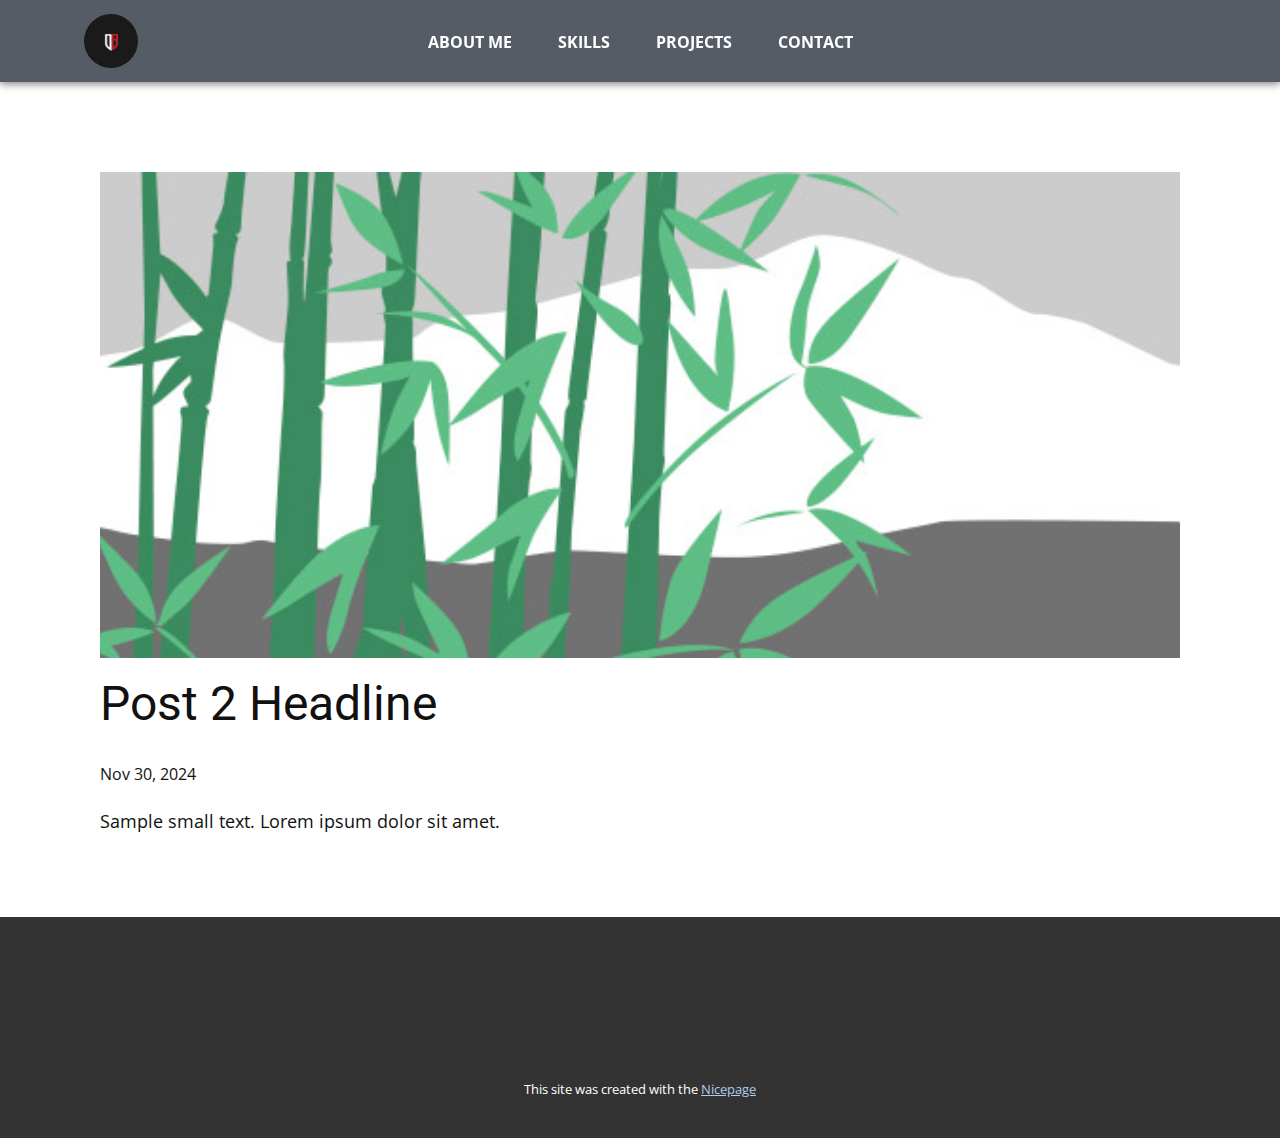
<file: blog/post-1.html>
<!DOCTYPE html>
<html style="font-size: 16px;" lang="en"><head>
    <meta name="viewport" content="width=device-width, initial-scale=1.0">
    <meta charset="utf-8">
    <meta name="keywords" content="Post 1 Headline">
    <meta name="description" content="">
    <title>Post 2 Headline</title>
    <link rel="stylesheet" href="../nicepage.css" media="screen">
<link rel="stylesheet" href="../Post-Template.css" media="screen">
    <script class="u-script" type="text/javascript" src="../jquery.js" defer=""></script>
    <script class="u-script" type="text/javascript" src="../nicepage.js" defer=""></script>
    <meta name="generator" content="Nicepage 7.0.3, nicepage.com">
    <link id="u-theme-google-font" rel="stylesheet" href="https://fonts.googleapis.com/css?family=Roboto:100,100i,300,300i,400,400i,500,500i,700,700i,900,900i|Open+Sans:300,300i,400,400i,500,500i,600,600i,700,700i,800,800i">
    
    
    
    <script type="application/ld+json">{
		"@context": "http://schema.org",
		"@type": "Organization",
		"name": ""
}</script>
    <meta name="theme-color" content="#478ac9">
  <meta data-intl-tel-input-cdn-path="intlTelInput/"></head>
  <body data-path-to-root="./" data-include-products="false" class="u-body u-xl-mode" data-lang="en"><header class="u-box-shadow u-clearfix u-header u-palette-5-dark-2 u-sticky u-sticky-553e u-header" id="sec-886e" data-href="../#aboutme"><div class="u-clearfix u-sheet u-sheet-1">
        <nav class="u-align-right-xs u-menu u-menu-one-level u-offcanvas u-menu-1" data-responsive-from="MD">
          <div class="menu-collapse" style="font-size: 1rem; letter-spacing: 0px; font-weight: 700; text-transform: uppercase;">
            <a class="u-button-style u-custom-active-border-color u-custom-active-color u-custom-border u-custom-border-color u-custom-borders u-custom-color u-custom-hover-border-color u-custom-hover-color u-custom-left-right-menu-spacing u-custom-padding-bottom u-custom-text-active-color u-custom-text-color u-custom-text-decoration u-custom-text-hover-color u-custom-top-bottom-menu-spacing u-hamburger-link u-nav-link u-text-active-palette-1-base u-text-hover-palette-2-base" href="#">
              <svg class="u-svg-link" viewBox="0 0 24 24"><use xlink:href="#menu-hamburger"></use></svg>
              <svg class="u-svg-content" version="1.1" id="menu-hamburger" viewBox="0 0 16 16" x="0px" y="0px" xmlns:xlink="http://www.w3.org/1999/xlink" xmlns="http://www.w3.org/2000/svg"><g><rect y="1" width="16" height="2"></rect><rect y="7" width="16" height="2"></rect><rect y="13" width="16" height="2"></rect>
</g></svg>
            </a>
          </div>
          <div class="u-custom-menu u-nav-container">
            <ul class="u-nav u-spacing-2 u-unstyled u-nav-1"><li class="u-nav-item"><a class="u-border-2 u-border-active-black u-border-hover-grey-50 u-button-style u-nav-link u-text-active-black u-text-hover-grey-90" href="../#aboutme" style="padding: 10px 20px;">About Me</a>
</li><li class="u-nav-item"><a class="u-border-2 u-border-active-black u-border-hover-grey-50 u-button-style u-nav-link u-text-active-black u-text-hover-grey-90" href="../#sec-baea" style="padding: 10px 20px;">Skills</a>
</li><li class="u-nav-item"><a class="u-border-2 u-border-active-black u-border-hover-grey-50 u-button-style u-nav-link u-text-active-black u-text-hover-grey-90" href="../#sec-5539" style="padding: 10px 20px;">Projects</a>
</li><li class="u-nav-item"><a class="u-border-2 u-border-active-black u-border-hover-grey-50 u-button-style u-nav-link u-text-active-black u-text-hover-grey-90" href="../#sec-6021" style="padding: 10px 20px;">Contact</a>
</li></ul>
          </div>
          <div class="u-custom-menu u-nav-container-collapse">
            <div class="u-black u-container-style u-inner-container-layout u-opacity u-opacity-95 u-sidenav">
              <div class="u-inner-container-layout u-sidenav-overflow">
                <div class="u-menu-close"></div>
                <ul class="u-align-center u-nav u-popupmenu-items u-unstyled u-nav-2"><li class="u-nav-item"><a class="u-button-style u-nav-link" href="../#aboutme">About Me</a>
</li><li class="u-nav-item"><a class="u-button-style u-nav-link" href="../#sec-baea">Skills</a>
</li><li class="u-nav-item"><a class="u-button-style u-nav-link" href="../#sec-5539">Projects</a>
</li><li class="u-nav-item"><a class="u-button-style u-nav-link" href="../#sec-6021">Contact</a>
</li></ul>
              </div>
            </div>
            <div class="u-black u-menu-overlay u-opacity u-opacity-70"></div>
          </div>
          <style class="menu-style">@media (max-width: 939px) {
                    [data-responsive-from="MD"] .u-nav-container {
                        display: none;
                    }
                    [data-responsive-from="MD"] .menu-collapse {
                        display: block;
                    }
                }</style>
        </nav>
        <img class="u-image u-image-circle u-preserve-proportions u-image-1" src="../images/download1.png" alt="" data-image-width="225" data-image-height="225">
      </div><style class="u-sticky-style" data-style-id="553e">.u-sticky-fixed.u-sticky-553e, .u-body.u-sticky-fixed .u-sticky-553e {
box-shadow: 5px 5px 20px 0 rgba(0,0,0,0.4) !important
}.u-sticky-fixed.u-sticky-553e:before, .u-body.u-sticky-fixed .u-sticky-553e:before {
borders: top right bottom left !important
}</style></header>
    <section class="u-align-center u-clearfix u-section-1" id="sec-76cb">
      <div class="u-clearfix u-sheet u-valign-middle-md u-valign-middle-sm u-valign-middle-xs u-sheet-1"><!--post_details--><!--post_details_options_json--><!--{"source":""}--><!--/post_details_options_json--><!--blog_post-->
        <div class="u-container-style u-expanded-width u-post-details u-post-details-1">
          <div class="u-container-layout u-valign-middle u-container-layout-1"><!--blog_post_image-->
            <img alt="" class="u-blog-control u-expanded-width u-image u-image-default u-image-1" src="../images/68f64b9d.jpeg"><!--/blog_post_image--><!--blog_post_header-->
            <h2 class="u-blog-control u-text u-text-1">Post 2 Headline</h2><!--/blog_post_header--><!--blog_post_metadata-->
            <div class="u-blog-control u-metadata u-metadata-1"><!--blog_post_metadata_date-->
              <span class="u-meta-date u-meta-icon">Nov 30, 2024</span><!--/blog_post_metadata_date--><!--blog_post_metadata_category-->
              <!--/blog_post_metadata_category--><!--blog_post_metadata_comments-->
              <!--/blog_post_metadata_comments-->
            </div><!--/blog_post_metadata--><!--blog_post_content-->
            <div class="u-align-justify u-blog-control u-post-content u-text u-text-2 fr-view">
  <p>Sample small text. Lorem ipsum dolor sit amet.</p>
  </div><!--/blog_post_content-->
          </div>
        </div><!--/blog_post--><!--/post_details-->
      </div>
    </section>
    
    
    
    <footer class="u-align-center u-clearfix u-container-align-center u-footer u-grey-80 u-footer" id="sec-5d07"><div class="u-clearfix u-sheet u-sheet-1"></div></footer>
    <section class="u-backlink u-clearfix u-grey-80">
      <p class="u-text">
        <span>This site was created with the </span>
        <a class="u-link" href="https://nicepage.com/" target="_blank" rel="nofollow">
          <span>Nicepage</span>
        </a>
      </p>
    </section>
  
</body></html>
</file>
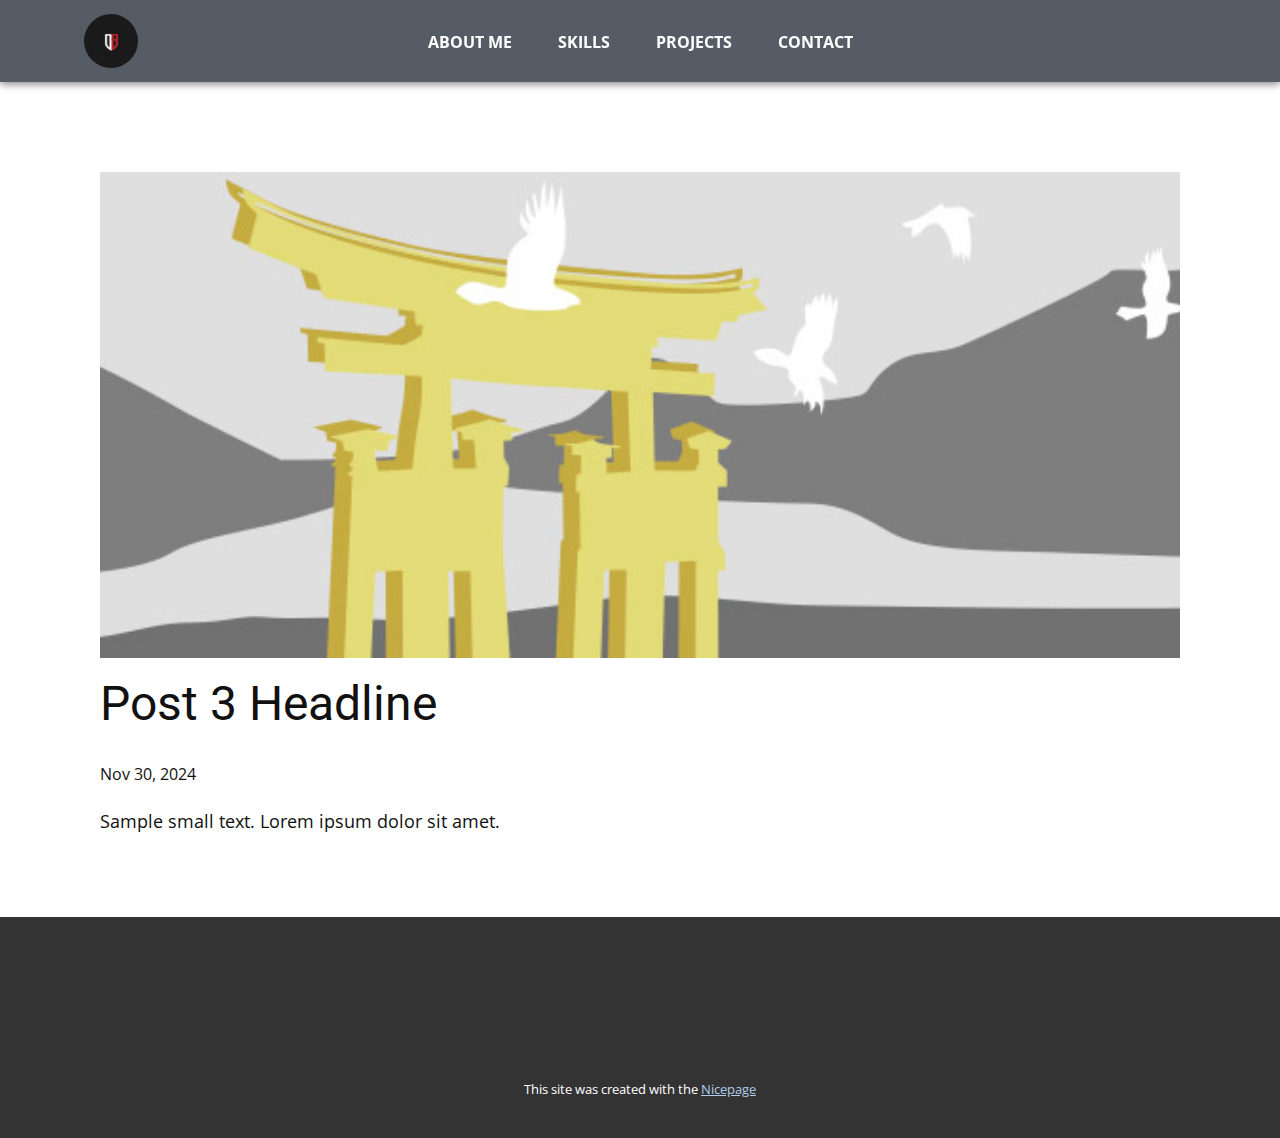
<file: blog/post-2.html>
<!DOCTYPE html>
<html style="font-size: 16px;" lang="en"><head>
    <meta name="viewport" content="width=device-width, initial-scale=1.0">
    <meta charset="utf-8">
    <meta name="keywords" content="Post 1 Headline">
    <meta name="description" content="">
    <title>Post 3 Headline</title>
    <link rel="stylesheet" href="../nicepage.css" media="screen">
<link rel="stylesheet" href="../Post-Template.css" media="screen">
    <script class="u-script" type="text/javascript" src="../jquery.js" defer=""></script>
    <script class="u-script" type="text/javascript" src="../nicepage.js" defer=""></script>
    <meta name="generator" content="Nicepage 7.0.3, nicepage.com">
    <link id="u-theme-google-font" rel="stylesheet" href="https://fonts.googleapis.com/css?family=Roboto:100,100i,300,300i,400,400i,500,500i,700,700i,900,900i|Open+Sans:300,300i,400,400i,500,500i,600,600i,700,700i,800,800i">
    
    
    
    <script type="application/ld+json">{
		"@context": "http://schema.org",
		"@type": "Organization",
		"name": ""
}</script>
    <meta name="theme-color" content="#478ac9">
  <meta data-intl-tel-input-cdn-path="intlTelInput/"></head>
  <body data-path-to-root="./" data-include-products="false" class="u-body u-xl-mode" data-lang="en"><header class="u-box-shadow u-clearfix u-header u-palette-5-dark-2 u-sticky u-sticky-553e u-header" id="sec-886e" data-href="../#aboutme"><div class="u-clearfix u-sheet u-sheet-1">
        <nav class="u-align-right-xs u-menu u-menu-one-level u-offcanvas u-menu-1" data-responsive-from="MD">
          <div class="menu-collapse" style="font-size: 1rem; letter-spacing: 0px; font-weight: 700; text-transform: uppercase;">
            <a class="u-button-style u-custom-active-border-color u-custom-active-color u-custom-border u-custom-border-color u-custom-borders u-custom-color u-custom-hover-border-color u-custom-hover-color u-custom-left-right-menu-spacing u-custom-padding-bottom u-custom-text-active-color u-custom-text-color u-custom-text-decoration u-custom-text-hover-color u-custom-top-bottom-menu-spacing u-hamburger-link u-nav-link u-text-active-palette-1-base u-text-hover-palette-2-base" href="#">
              <svg class="u-svg-link" viewBox="0 0 24 24"><use xlink:href="#menu-hamburger"></use></svg>
              <svg class="u-svg-content" version="1.1" id="menu-hamburger" viewBox="0 0 16 16" x="0px" y="0px" xmlns:xlink="http://www.w3.org/1999/xlink" xmlns="http://www.w3.org/2000/svg"><g><rect y="1" width="16" height="2"></rect><rect y="7" width="16" height="2"></rect><rect y="13" width="16" height="2"></rect>
</g></svg>
            </a>
          </div>
          <div class="u-custom-menu u-nav-container">
            <ul class="u-nav u-spacing-2 u-unstyled u-nav-1"><li class="u-nav-item"><a class="u-border-2 u-border-active-black u-border-hover-grey-50 u-button-style u-nav-link u-text-active-black u-text-hover-grey-90" href="../#aboutme" style="padding: 10px 20px;">About Me</a>
</li><li class="u-nav-item"><a class="u-border-2 u-border-active-black u-border-hover-grey-50 u-button-style u-nav-link u-text-active-black u-text-hover-grey-90" href="../#sec-baea" style="padding: 10px 20px;">Skills</a>
</li><li class="u-nav-item"><a class="u-border-2 u-border-active-black u-border-hover-grey-50 u-button-style u-nav-link u-text-active-black u-text-hover-grey-90" href="../#sec-5539" style="padding: 10px 20px;">Projects</a>
</li><li class="u-nav-item"><a class="u-border-2 u-border-active-black u-border-hover-grey-50 u-button-style u-nav-link u-text-active-black u-text-hover-grey-90" href="../#sec-6021" style="padding: 10px 20px;">Contact</a>
</li></ul>
          </div>
          <div class="u-custom-menu u-nav-container-collapse">
            <div class="u-black u-container-style u-inner-container-layout u-opacity u-opacity-95 u-sidenav">
              <div class="u-inner-container-layout u-sidenav-overflow">
                <div class="u-menu-close"></div>
                <ul class="u-align-center u-nav u-popupmenu-items u-unstyled u-nav-2"><li class="u-nav-item"><a class="u-button-style u-nav-link" href="../#aboutme">About Me</a>
</li><li class="u-nav-item"><a class="u-button-style u-nav-link" href="../#sec-baea">Skills</a>
</li><li class="u-nav-item"><a class="u-button-style u-nav-link" href="../#sec-5539">Projects</a>
</li><li class="u-nav-item"><a class="u-button-style u-nav-link" href="../#sec-6021">Contact</a>
</li></ul>
              </div>
            </div>
            <div class="u-black u-menu-overlay u-opacity u-opacity-70"></div>
          </div>
          <style class="menu-style">@media (max-width: 939px) {
                    [data-responsive-from="MD"] .u-nav-container {
                        display: none;
                    }
                    [data-responsive-from="MD"] .menu-collapse {
                        display: block;
                    }
                }</style>
        </nav>
        <img class="u-image u-image-circle u-preserve-proportions u-image-1" src="../images/download1.png" alt="" data-image-width="225" data-image-height="225">
      </div><style class="u-sticky-style" data-style-id="553e">.u-sticky-fixed.u-sticky-553e, .u-body.u-sticky-fixed .u-sticky-553e {
box-shadow: 5px 5px 20px 0 rgba(0,0,0,0.4) !important
}.u-sticky-fixed.u-sticky-553e:before, .u-body.u-sticky-fixed .u-sticky-553e:before {
borders: top right bottom left !important
}</style></header>
    <section class="u-align-center u-clearfix u-section-1" id="sec-76cb">
      <div class="u-clearfix u-sheet u-valign-middle-md u-valign-middle-sm u-valign-middle-xs u-sheet-1"><!--post_details--><!--post_details_options_json--><!--{"source":""}--><!--/post_details_options_json--><!--blog_post-->
        <div class="u-container-style u-expanded-width u-post-details u-post-details-1">
          <div class="u-container-layout u-valign-middle u-container-layout-1"><!--blog_post_image-->
            <img alt="" class="u-blog-control u-expanded-width u-image u-image-default u-image-1" src="../images/8ad73f3c.jpeg"><!--/blog_post_image--><!--blog_post_header-->
            <h2 class="u-blog-control u-text u-text-1">Post 3 Headline</h2><!--/blog_post_header--><!--blog_post_metadata-->
            <div class="u-blog-control u-metadata u-metadata-1"><!--blog_post_metadata_date-->
              <span class="u-meta-date u-meta-icon">Nov 30, 2024</span><!--/blog_post_metadata_date--><!--blog_post_metadata_category-->
              <!--/blog_post_metadata_category--><!--blog_post_metadata_comments-->
              <!--/blog_post_metadata_comments-->
            </div><!--/blog_post_metadata--><!--blog_post_content-->
            <div class="u-align-justify u-blog-control u-post-content u-text u-text-2 fr-view">
  <p>Sample small text. Lorem ipsum dolor sit amet.</p>
  </div><!--/blog_post_content-->
          </div>
        </div><!--/blog_post--><!--/post_details-->
      </div>
    </section>
    
    
    
    <footer class="u-align-center u-clearfix u-container-align-center u-footer u-grey-80 u-footer" id="sec-5d07"><div class="u-clearfix u-sheet u-sheet-1"></div></footer>
    <section class="u-backlink u-clearfix u-grey-80">
      <p class="u-text">
        <span>This site was created with the </span>
        <a class="u-link" href="https://nicepage.com/" target="_blank" rel="nofollow">
          <span>Nicepage</span>
        </a>
      </p>
    </section>
  
</body></html>
</file>
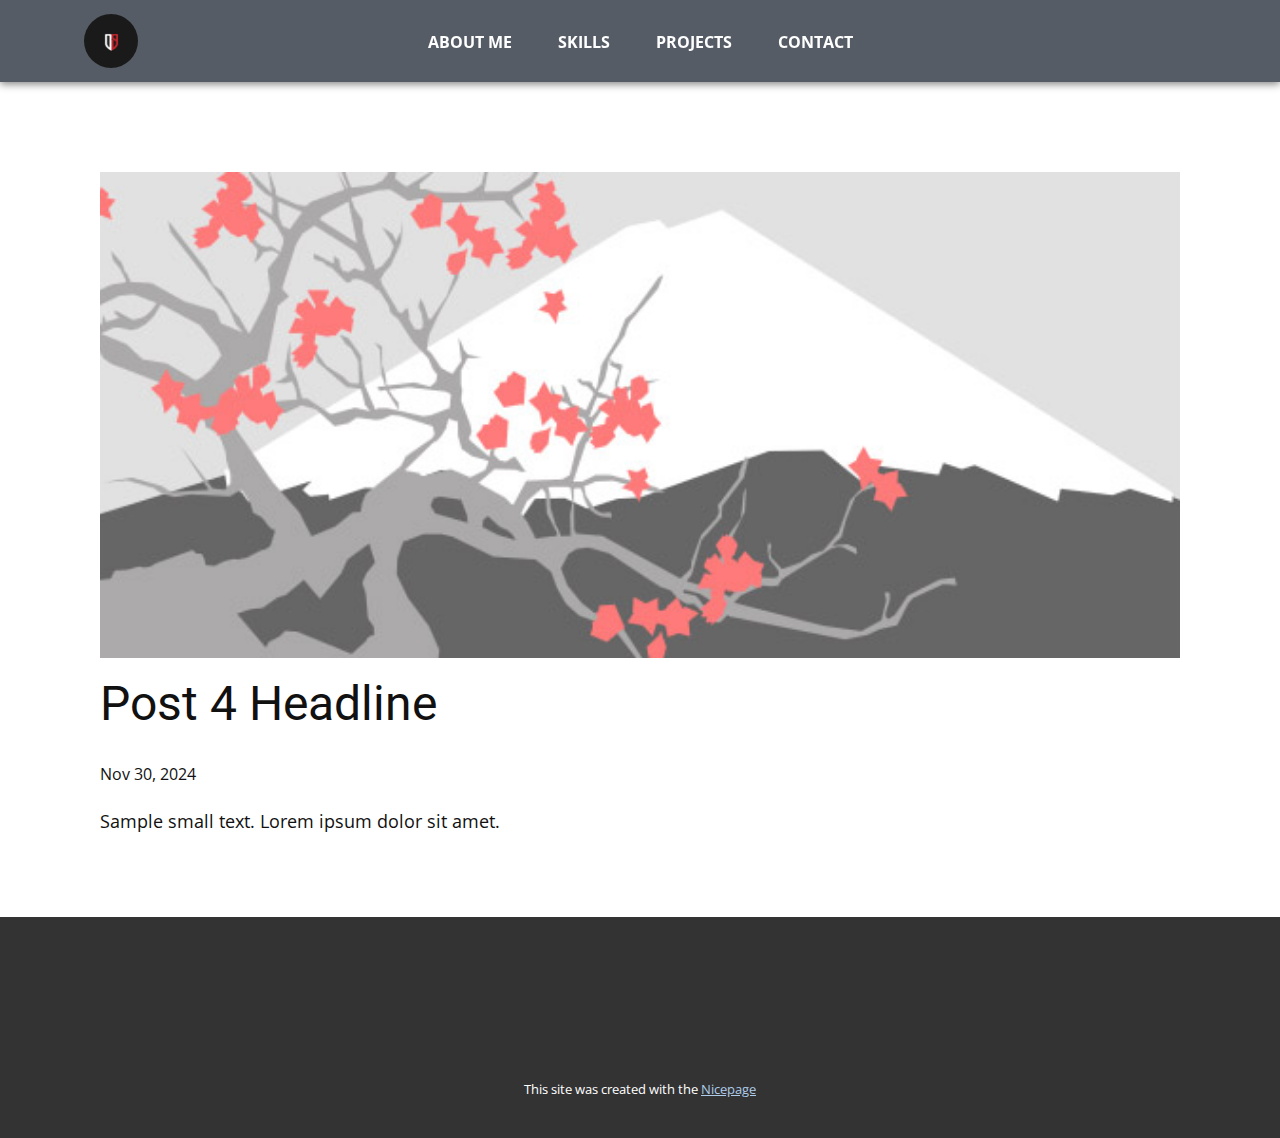
<file: blog/post-3.html>
<!DOCTYPE html>
<html style="font-size: 16px;" lang="en"><head>
    <meta name="viewport" content="width=device-width, initial-scale=1.0">
    <meta charset="utf-8">
    <meta name="keywords" content="Post 1 Headline">
    <meta name="description" content="">
    <title>Post 4 Headline</title>
    <link rel="stylesheet" href="../nicepage.css" media="screen">
<link rel="stylesheet" href="../Post-Template.css" media="screen">
    <script class="u-script" type="text/javascript" src="../jquery.js" defer=""></script>
    <script class="u-script" type="text/javascript" src="../nicepage.js" defer=""></script>
    <meta name="generator" content="Nicepage 7.0.3, nicepage.com">
    <link id="u-theme-google-font" rel="stylesheet" href="https://fonts.googleapis.com/css?family=Roboto:100,100i,300,300i,400,400i,500,500i,700,700i,900,900i|Open+Sans:300,300i,400,400i,500,500i,600,600i,700,700i,800,800i">
    
    
    
    <script type="application/ld+json">{
		"@context": "http://schema.org",
		"@type": "Organization",
		"name": ""
}</script>
    <meta name="theme-color" content="#478ac9">
  <meta data-intl-tel-input-cdn-path="intlTelInput/"></head>
  <body data-path-to-root="./" data-include-products="false" class="u-body u-xl-mode" data-lang="en"><header class="u-box-shadow u-clearfix u-header u-palette-5-dark-2 u-sticky u-sticky-553e u-header" id="sec-886e" data-href="../#aboutme"><div class="u-clearfix u-sheet u-sheet-1">
        <nav class="u-align-right-xs u-menu u-menu-one-level u-offcanvas u-menu-1" data-responsive-from="MD">
          <div class="menu-collapse" style="font-size: 1rem; letter-spacing: 0px; font-weight: 700; text-transform: uppercase;">
            <a class="u-button-style u-custom-active-border-color u-custom-active-color u-custom-border u-custom-border-color u-custom-borders u-custom-color u-custom-hover-border-color u-custom-hover-color u-custom-left-right-menu-spacing u-custom-padding-bottom u-custom-text-active-color u-custom-text-color u-custom-text-decoration u-custom-text-hover-color u-custom-top-bottom-menu-spacing u-hamburger-link u-nav-link u-text-active-palette-1-base u-text-hover-palette-2-base" href="#">
              <svg class="u-svg-link" viewBox="0 0 24 24"><use xlink:href="#menu-hamburger"></use></svg>
              <svg class="u-svg-content" version="1.1" id="menu-hamburger" viewBox="0 0 16 16" x="0px" y="0px" xmlns:xlink="http://www.w3.org/1999/xlink" xmlns="http://www.w3.org/2000/svg"><g><rect y="1" width="16" height="2"></rect><rect y="7" width="16" height="2"></rect><rect y="13" width="16" height="2"></rect>
</g></svg>
            </a>
          </div>
          <div class="u-custom-menu u-nav-container">
            <ul class="u-nav u-spacing-2 u-unstyled u-nav-1"><li class="u-nav-item"><a class="u-border-2 u-border-active-black u-border-hover-grey-50 u-button-style u-nav-link u-text-active-black u-text-hover-grey-90" href="../#aboutme" style="padding: 10px 20px;">About Me</a>
</li><li class="u-nav-item"><a class="u-border-2 u-border-active-black u-border-hover-grey-50 u-button-style u-nav-link u-text-active-black u-text-hover-grey-90" href="../#sec-baea" style="padding: 10px 20px;">Skills</a>
</li><li class="u-nav-item"><a class="u-border-2 u-border-active-black u-border-hover-grey-50 u-button-style u-nav-link u-text-active-black u-text-hover-grey-90" href="../#sec-5539" style="padding: 10px 20px;">Projects</a>
</li><li class="u-nav-item"><a class="u-border-2 u-border-active-black u-border-hover-grey-50 u-button-style u-nav-link u-text-active-black u-text-hover-grey-90" href="../#sec-6021" style="padding: 10px 20px;">Contact</a>
</li></ul>
          </div>
          <div class="u-custom-menu u-nav-container-collapse">
            <div class="u-black u-container-style u-inner-container-layout u-opacity u-opacity-95 u-sidenav">
              <div class="u-inner-container-layout u-sidenav-overflow">
                <div class="u-menu-close"></div>
                <ul class="u-align-center u-nav u-popupmenu-items u-unstyled u-nav-2"><li class="u-nav-item"><a class="u-button-style u-nav-link" href="../#aboutme">About Me</a>
</li><li class="u-nav-item"><a class="u-button-style u-nav-link" href="../#sec-baea">Skills</a>
</li><li class="u-nav-item"><a class="u-button-style u-nav-link" href="../#sec-5539">Projects</a>
</li><li class="u-nav-item"><a class="u-button-style u-nav-link" href="../#sec-6021">Contact</a>
</li></ul>
              </div>
            </div>
            <div class="u-black u-menu-overlay u-opacity u-opacity-70"></div>
          </div>
          <style class="menu-style">@media (max-width: 939px) {
                    [data-responsive-from="MD"] .u-nav-container {
                        display: none;
                    }
                    [data-responsive-from="MD"] .menu-collapse {
                        display: block;
                    }
                }</style>
        </nav>
        <img class="u-image u-image-circle u-preserve-proportions u-image-1" src="../images/download1.png" alt="" data-image-width="225" data-image-height="225">
      </div><style class="u-sticky-style" data-style-id="553e">.u-sticky-fixed.u-sticky-553e, .u-body.u-sticky-fixed .u-sticky-553e {
box-shadow: 5px 5px 20px 0 rgba(0,0,0,0.4) !important
}.u-sticky-fixed.u-sticky-553e:before, .u-body.u-sticky-fixed .u-sticky-553e:before {
borders: top right bottom left !important
}</style></header>
    <section class="u-align-center u-clearfix u-section-1" id="sec-76cb">
      <div class="u-clearfix u-sheet u-valign-middle-md u-valign-middle-sm u-valign-middle-xs u-sheet-1"><!--post_details--><!--post_details_options_json--><!--{"source":""}--><!--/post_details_options_json--><!--blog_post-->
        <div class="u-container-style u-expanded-width u-post-details u-post-details-1">
          <div class="u-container-layout u-valign-middle u-container-layout-1"><!--blog_post_image-->
            <img alt="" class="u-blog-control u-expanded-width u-image u-image-default u-image-1" src="../images/0fd3416c.jpeg"><!--/blog_post_image--><!--blog_post_header-->
            <h2 class="u-blog-control u-text u-text-1">Post 4 Headline</h2><!--/blog_post_header--><!--blog_post_metadata-->
            <div class="u-blog-control u-metadata u-metadata-1"><!--blog_post_metadata_date-->
              <span class="u-meta-date u-meta-icon">Nov 30, 2024</span><!--/blog_post_metadata_date--><!--blog_post_metadata_category-->
              <!--/blog_post_metadata_category--><!--blog_post_metadata_comments-->
              <!--/blog_post_metadata_comments-->
            </div><!--/blog_post_metadata--><!--blog_post_content-->
            <div class="u-align-justify u-blog-control u-post-content u-text u-text-2 fr-view">
  <p>Sample small text. Lorem ipsum dolor sit amet.</p>
  </div><!--/blog_post_content-->
          </div>
        </div><!--/blog_post--><!--/post_details-->
      </div>
    </section>
    
    
    
    <footer class="u-align-center u-clearfix u-container-align-center u-footer u-grey-80 u-footer" id="sec-5d07"><div class="u-clearfix u-sheet u-sheet-1"></div></footer>
    <section class="u-backlink u-clearfix u-grey-80">
      <p class="u-text">
        <span>This site was created with the </span>
        <a class="u-link" href="https://nicepage.com/" target="_blank" rel="nofollow">
          <span>Nicepage</span>
        </a>
      </p>
    </section>
  
</body></html>
</file>
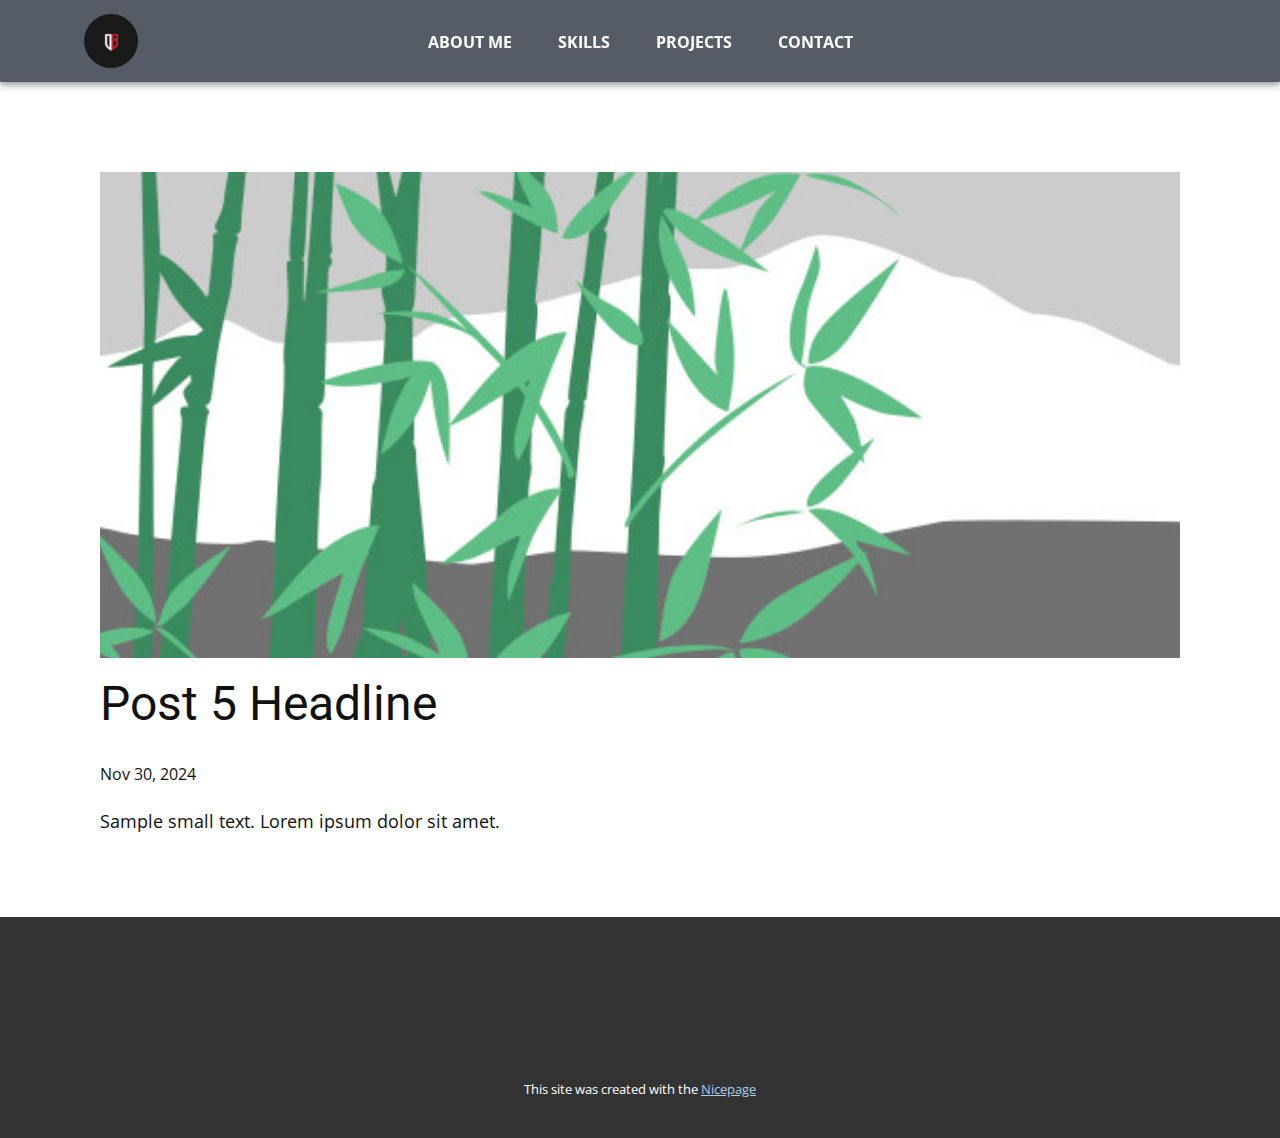
<file: blog/post-4.html>
<!DOCTYPE html>
<html style="font-size: 16px;" lang="en"><head>
    <meta name="viewport" content="width=device-width, initial-scale=1.0">
    <meta charset="utf-8">
    <meta name="keywords" content="Post 1 Headline">
    <meta name="description" content="">
    <title>Post 5 Headline</title>
    <link rel="stylesheet" href="../nicepage.css" media="screen">
<link rel="stylesheet" href="../Post-Template.css" media="screen">
    <script class="u-script" type="text/javascript" src="../jquery.js" defer=""></script>
    <script class="u-script" type="text/javascript" src="../nicepage.js" defer=""></script>
    <meta name="generator" content="Nicepage 7.0.3, nicepage.com">
    <link id="u-theme-google-font" rel="stylesheet" href="https://fonts.googleapis.com/css?family=Roboto:100,100i,300,300i,400,400i,500,500i,700,700i,900,900i|Open+Sans:300,300i,400,400i,500,500i,600,600i,700,700i,800,800i">
    
    
    
    <script type="application/ld+json">{
		"@context": "http://schema.org",
		"@type": "Organization",
		"name": ""
}</script>
    <meta name="theme-color" content="#478ac9">
  <meta data-intl-tel-input-cdn-path="intlTelInput/"></head>
  <body data-path-to-root="./" data-include-products="false" class="u-body u-xl-mode" data-lang="en"><header class="u-box-shadow u-clearfix u-header u-palette-5-dark-2 u-sticky u-sticky-553e u-header" id="sec-886e" data-href="../#aboutme"><div class="u-clearfix u-sheet u-sheet-1">
        <nav class="u-align-right-xs u-menu u-menu-one-level u-offcanvas u-menu-1" data-responsive-from="MD">
          <div class="menu-collapse" style="font-size: 1rem; letter-spacing: 0px; font-weight: 700; text-transform: uppercase;">
            <a class="u-button-style u-custom-active-border-color u-custom-active-color u-custom-border u-custom-border-color u-custom-borders u-custom-color u-custom-hover-border-color u-custom-hover-color u-custom-left-right-menu-spacing u-custom-padding-bottom u-custom-text-active-color u-custom-text-color u-custom-text-decoration u-custom-text-hover-color u-custom-top-bottom-menu-spacing u-hamburger-link u-nav-link u-text-active-palette-1-base u-text-hover-palette-2-base" href="#">
              <svg class="u-svg-link" viewBox="0 0 24 24"><use xlink:href="#menu-hamburger"></use></svg>
              <svg class="u-svg-content" version="1.1" id="menu-hamburger" viewBox="0 0 16 16" x="0px" y="0px" xmlns:xlink="http://www.w3.org/1999/xlink" xmlns="http://www.w3.org/2000/svg"><g><rect y="1" width="16" height="2"></rect><rect y="7" width="16" height="2"></rect><rect y="13" width="16" height="2"></rect>
</g></svg>
            </a>
          </div>
          <div class="u-custom-menu u-nav-container">
            <ul class="u-nav u-spacing-2 u-unstyled u-nav-1"><li class="u-nav-item"><a class="u-border-2 u-border-active-black u-border-hover-grey-50 u-button-style u-nav-link u-text-active-black u-text-hover-grey-90" href="../#aboutme" style="padding: 10px 20px;">About Me</a>
</li><li class="u-nav-item"><a class="u-border-2 u-border-active-black u-border-hover-grey-50 u-button-style u-nav-link u-text-active-black u-text-hover-grey-90" href="../#sec-baea" style="padding: 10px 20px;">Skills</a>
</li><li class="u-nav-item"><a class="u-border-2 u-border-active-black u-border-hover-grey-50 u-button-style u-nav-link u-text-active-black u-text-hover-grey-90" href="../#sec-5539" style="padding: 10px 20px;">Projects</a>
</li><li class="u-nav-item"><a class="u-border-2 u-border-active-black u-border-hover-grey-50 u-button-style u-nav-link u-text-active-black u-text-hover-grey-90" href="../#sec-6021" style="padding: 10px 20px;">Contact</a>
</li></ul>
          </div>
          <div class="u-custom-menu u-nav-container-collapse">
            <div class="u-black u-container-style u-inner-container-layout u-opacity u-opacity-95 u-sidenav">
              <div class="u-inner-container-layout u-sidenav-overflow">
                <div class="u-menu-close"></div>
                <ul class="u-align-center u-nav u-popupmenu-items u-unstyled u-nav-2"><li class="u-nav-item"><a class="u-button-style u-nav-link" href="../#aboutme">About Me</a>
</li><li class="u-nav-item"><a class="u-button-style u-nav-link" href="../#sec-baea">Skills</a>
</li><li class="u-nav-item"><a class="u-button-style u-nav-link" href="../#sec-5539">Projects</a>
</li><li class="u-nav-item"><a class="u-button-style u-nav-link" href="../#sec-6021">Contact</a>
</li></ul>
              </div>
            </div>
            <div class="u-black u-menu-overlay u-opacity u-opacity-70"></div>
          </div>
          <style class="menu-style">@media (max-width: 939px) {
                    [data-responsive-from="MD"] .u-nav-container {
                        display: none;
                    }
                    [data-responsive-from="MD"] .menu-collapse {
                        display: block;
                    }
                }</style>
        </nav>
        <img class="u-image u-image-circle u-preserve-proportions u-image-1" src="../images/download1.png" alt="" data-image-width="225" data-image-height="225">
      </div><style class="u-sticky-style" data-style-id="553e">.u-sticky-fixed.u-sticky-553e, .u-body.u-sticky-fixed .u-sticky-553e {
box-shadow: 5px 5px 20px 0 rgba(0,0,0,0.4) !important
}.u-sticky-fixed.u-sticky-553e:before, .u-body.u-sticky-fixed .u-sticky-553e:before {
borders: top right bottom left !important
}</style></header>
    <section class="u-align-center u-clearfix u-section-1" id="sec-76cb">
      <div class="u-clearfix u-sheet u-valign-middle-md u-valign-middle-sm u-valign-middle-xs u-sheet-1"><!--post_details--><!--post_details_options_json--><!--{"source":""}--><!--/post_details_options_json--><!--blog_post-->
        <div class="u-container-style u-expanded-width u-post-details u-post-details-1">
          <div class="u-container-layout u-valign-middle u-container-layout-1"><!--blog_post_image-->
            <img alt="" class="u-blog-control u-expanded-width u-image u-image-default u-image-1" src="../images/68f64b9d.jpeg"><!--/blog_post_image--><!--blog_post_header-->
            <h2 class="u-blog-control u-text u-text-1">Post 5 Headline</h2><!--/blog_post_header--><!--blog_post_metadata-->
            <div class="u-blog-control u-metadata u-metadata-1"><!--blog_post_metadata_date-->
              <span class="u-meta-date u-meta-icon">Nov 30, 2024</span><!--/blog_post_metadata_date--><!--blog_post_metadata_category-->
              <!--/blog_post_metadata_category--><!--blog_post_metadata_comments-->
              <!--/blog_post_metadata_comments-->
            </div><!--/blog_post_metadata--><!--blog_post_content-->
            <div class="u-align-justify u-blog-control u-post-content u-text u-text-2 fr-view">
  <p>Sample small text. Lorem ipsum dolor sit amet.</p>
  </div><!--/blog_post_content-->
          </div>
        </div><!--/blog_post--><!--/post_details-->
      </div>
    </section>
    
    
    
    <footer class="u-align-center u-clearfix u-container-align-center u-footer u-grey-80 u-footer" id="sec-5d07"><div class="u-clearfix u-sheet u-sheet-1"></div></footer>
    <section class="u-backlink u-clearfix u-grey-80">
      <p class="u-text">
        <span>This site was created with the </span>
        <a class="u-link" href="https://nicepage.com/" target="_blank" rel="nofollow">
          <span>Nicepage</span>
        </a>
      </p>
    </section>
  
</body></html>
</file>
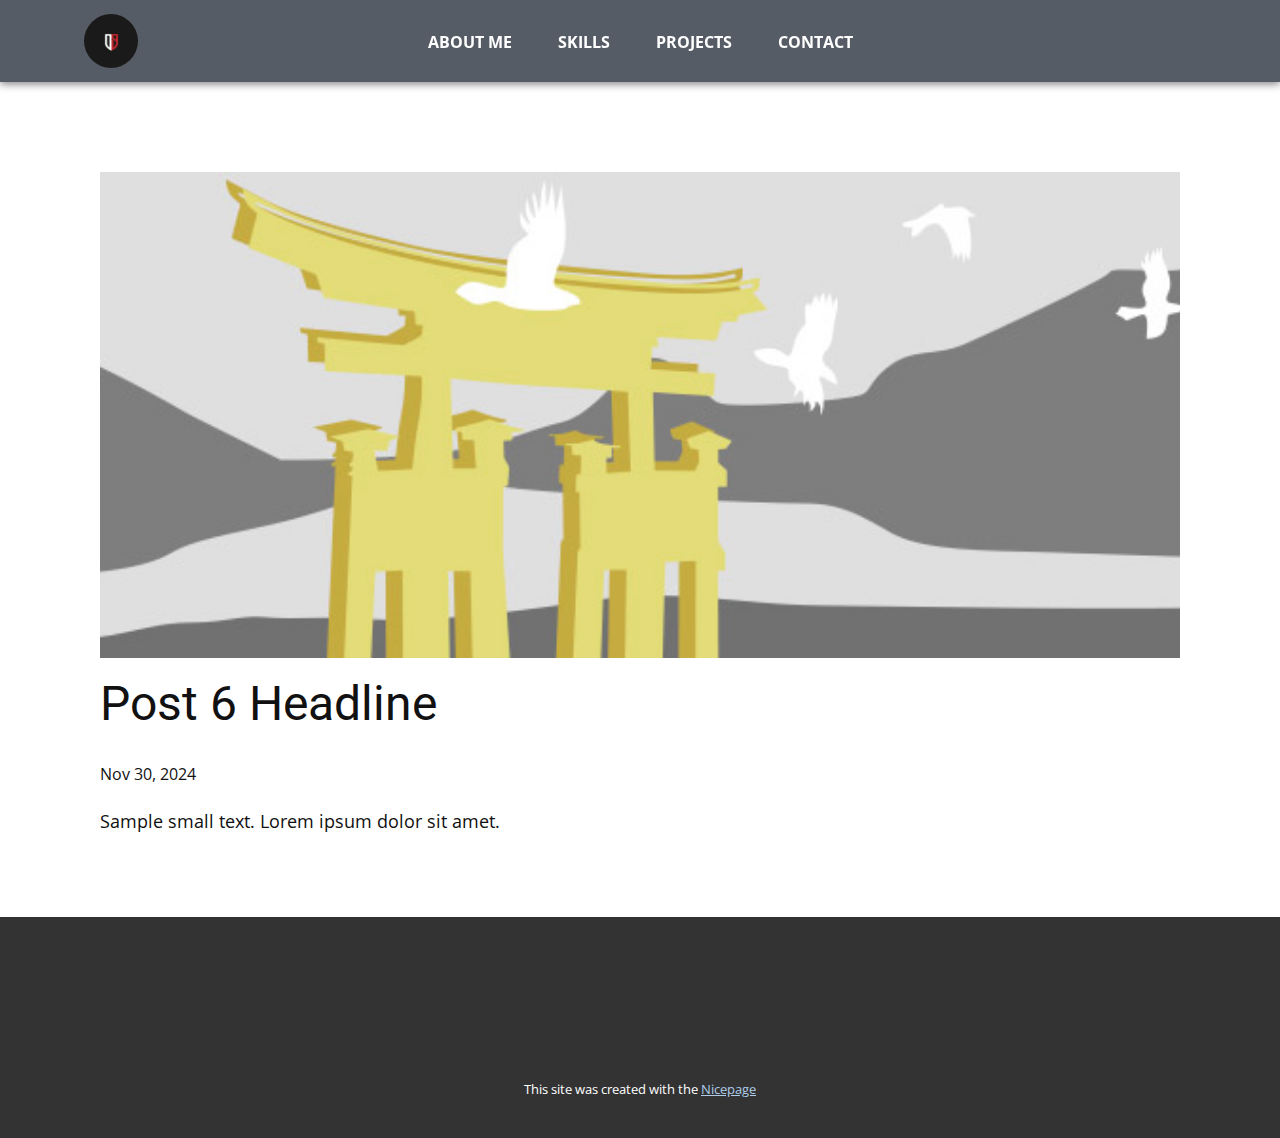
<file: blog/post-5.html>
<!DOCTYPE html>
<html style="font-size: 16px;" lang="en"><head>
    <meta name="viewport" content="width=device-width, initial-scale=1.0">
    <meta charset="utf-8">
    <meta name="keywords" content="Post 1 Headline">
    <meta name="description" content="">
    <title>Post 6 Headline</title>
    <link rel="stylesheet" href="../nicepage.css" media="screen">
<link rel="stylesheet" href="../Post-Template.css" media="screen">
    <script class="u-script" type="text/javascript" src="../jquery.js" defer=""></script>
    <script class="u-script" type="text/javascript" src="../nicepage.js" defer=""></script>
    <meta name="generator" content="Nicepage 7.0.3, nicepage.com">
    <link id="u-theme-google-font" rel="stylesheet" href="https://fonts.googleapis.com/css?family=Roboto:100,100i,300,300i,400,400i,500,500i,700,700i,900,900i|Open+Sans:300,300i,400,400i,500,500i,600,600i,700,700i,800,800i">
    
    
    
    <script type="application/ld+json">{
		"@context": "http://schema.org",
		"@type": "Organization",
		"name": ""
}</script>
    <meta name="theme-color" content="#478ac9">
  <meta data-intl-tel-input-cdn-path="intlTelInput/"></head>
  <body data-path-to-root="./" data-include-products="false" class="u-body u-xl-mode" data-lang="en"><header class="u-box-shadow u-clearfix u-header u-palette-5-dark-2 u-sticky u-sticky-553e u-header" id="sec-886e" data-href="../#aboutme"><div class="u-clearfix u-sheet u-sheet-1">
        <nav class="u-align-right-xs u-menu u-menu-one-level u-offcanvas u-menu-1" data-responsive-from="MD">
          <div class="menu-collapse" style="font-size: 1rem; letter-spacing: 0px; font-weight: 700; text-transform: uppercase;">
            <a class="u-button-style u-custom-active-border-color u-custom-active-color u-custom-border u-custom-border-color u-custom-borders u-custom-color u-custom-hover-border-color u-custom-hover-color u-custom-left-right-menu-spacing u-custom-padding-bottom u-custom-text-active-color u-custom-text-color u-custom-text-decoration u-custom-text-hover-color u-custom-top-bottom-menu-spacing u-hamburger-link u-nav-link u-text-active-palette-1-base u-text-hover-palette-2-base" href="#">
              <svg class="u-svg-link" viewBox="0 0 24 24"><use xlink:href="#menu-hamburger"></use></svg>
              <svg class="u-svg-content" version="1.1" id="menu-hamburger" viewBox="0 0 16 16" x="0px" y="0px" xmlns:xlink="http://www.w3.org/1999/xlink" xmlns="http://www.w3.org/2000/svg"><g><rect y="1" width="16" height="2"></rect><rect y="7" width="16" height="2"></rect><rect y="13" width="16" height="2"></rect>
</g></svg>
            </a>
          </div>
          <div class="u-custom-menu u-nav-container">
            <ul class="u-nav u-spacing-2 u-unstyled u-nav-1"><li class="u-nav-item"><a class="u-border-2 u-border-active-black u-border-hover-grey-50 u-button-style u-nav-link u-text-active-black u-text-hover-grey-90" href="../#aboutme" style="padding: 10px 20px;">About Me</a>
</li><li class="u-nav-item"><a class="u-border-2 u-border-active-black u-border-hover-grey-50 u-button-style u-nav-link u-text-active-black u-text-hover-grey-90" href="../#sec-baea" style="padding: 10px 20px;">Skills</a>
</li><li class="u-nav-item"><a class="u-border-2 u-border-active-black u-border-hover-grey-50 u-button-style u-nav-link u-text-active-black u-text-hover-grey-90" href="../#sec-5539" style="padding: 10px 20px;">Projects</a>
</li><li class="u-nav-item"><a class="u-border-2 u-border-active-black u-border-hover-grey-50 u-button-style u-nav-link u-text-active-black u-text-hover-grey-90" href="../#sec-6021" style="padding: 10px 20px;">Contact</a>
</li></ul>
          </div>
          <div class="u-custom-menu u-nav-container-collapse">
            <div class="u-black u-container-style u-inner-container-layout u-opacity u-opacity-95 u-sidenav">
              <div class="u-inner-container-layout u-sidenav-overflow">
                <div class="u-menu-close"></div>
                <ul class="u-align-center u-nav u-popupmenu-items u-unstyled u-nav-2"><li class="u-nav-item"><a class="u-button-style u-nav-link" href="../#aboutme">About Me</a>
</li><li class="u-nav-item"><a class="u-button-style u-nav-link" href="../#sec-baea">Skills</a>
</li><li class="u-nav-item"><a class="u-button-style u-nav-link" href="../#sec-5539">Projects</a>
</li><li class="u-nav-item"><a class="u-button-style u-nav-link" href="../#sec-6021">Contact</a>
</li></ul>
              </div>
            </div>
            <div class="u-black u-menu-overlay u-opacity u-opacity-70"></div>
          </div>
          <style class="menu-style">@media (max-width: 939px) {
                    [data-responsive-from="MD"] .u-nav-container {
                        display: none;
                    }
                    [data-responsive-from="MD"] .menu-collapse {
                        display: block;
                    }
                }</style>
        </nav>
        <img class="u-image u-image-circle u-preserve-proportions u-image-1" src="../images/download1.png" alt="" data-image-width="225" data-image-height="225">
      </div><style class="u-sticky-style" data-style-id="553e">.u-sticky-fixed.u-sticky-553e, .u-body.u-sticky-fixed .u-sticky-553e {
box-shadow: 5px 5px 20px 0 rgba(0,0,0,0.4) !important
}.u-sticky-fixed.u-sticky-553e:before, .u-body.u-sticky-fixed .u-sticky-553e:before {
borders: top right bottom left !important
}</style></header>
    <section class="u-align-center u-clearfix u-section-1" id="sec-76cb">
      <div class="u-clearfix u-sheet u-valign-middle-md u-valign-middle-sm u-valign-middle-xs u-sheet-1"><!--post_details--><!--post_details_options_json--><!--{"source":""}--><!--/post_details_options_json--><!--blog_post-->
        <div class="u-container-style u-expanded-width u-post-details u-post-details-1">
          <div class="u-container-layout u-valign-middle u-container-layout-1"><!--blog_post_image-->
            <img alt="" class="u-blog-control u-expanded-width u-image u-image-default u-image-1" src="../images/8ad73f3c.jpeg"><!--/blog_post_image--><!--blog_post_header-->
            <h2 class="u-blog-control u-text u-text-1">Post 6 Headline</h2><!--/blog_post_header--><!--blog_post_metadata-->
            <div class="u-blog-control u-metadata u-metadata-1"><!--blog_post_metadata_date-->
              <span class="u-meta-date u-meta-icon">Nov 30, 2024</span><!--/blog_post_metadata_date--><!--blog_post_metadata_category-->
              <!--/blog_post_metadata_category--><!--blog_post_metadata_comments-->
              <!--/blog_post_metadata_comments-->
            </div><!--/blog_post_metadata--><!--blog_post_content-->
            <div class="u-align-justify u-blog-control u-post-content u-text u-text-2 fr-view">
  <p>Sample small text. Lorem ipsum dolor sit amet.</p>
  </div><!--/blog_post_content-->
          </div>
        </div><!--/blog_post--><!--/post_details-->
      </div>
    </section>
    
    
    
    <footer class="u-align-center u-clearfix u-container-align-center u-footer u-grey-80 u-footer" id="sec-5d07"><div class="u-clearfix u-sheet u-sheet-1"></div></footer>
    <section class="u-backlink u-clearfix u-grey-80">
      <p class="u-text">
        <span>This site was created with the </span>
        <a class="u-link" href="https://nicepage.com/" target="_blank" rel="nofollow">
          <span>Nicepage</span>
        </a>
      </p>
    </section>
  
</body></html>
</file>
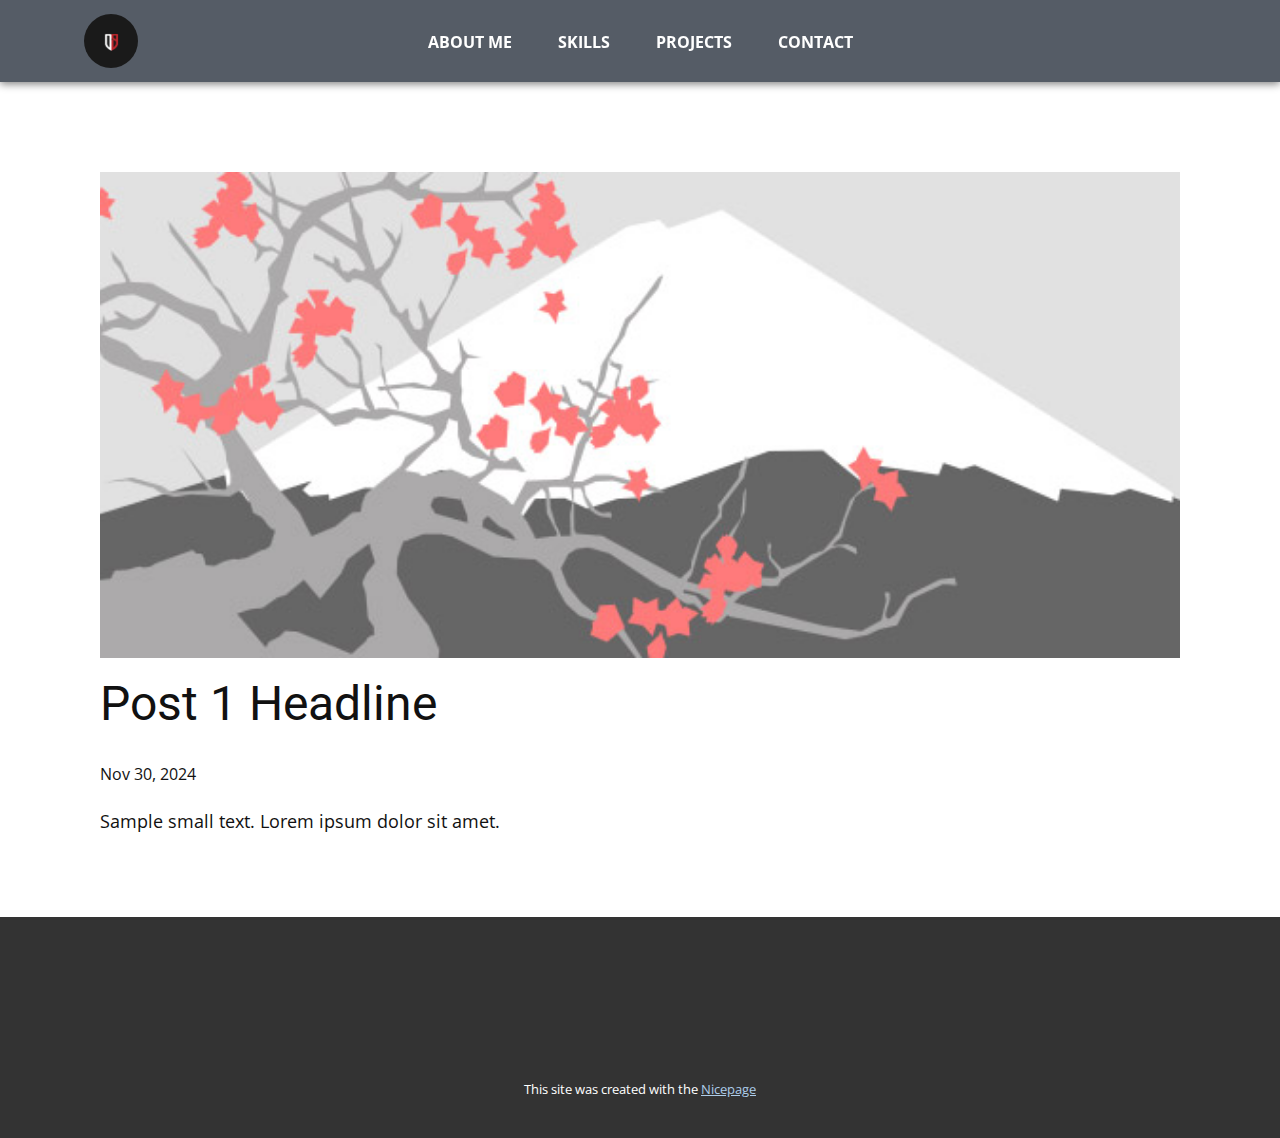
<file: blog/post.html>
<!DOCTYPE html>
<html style="font-size: 16px;" lang="en"><head>
    <meta name="viewport" content="width=device-width, initial-scale=1.0">
    <meta charset="utf-8">
    <meta name="keywords" content="Post 1 Headline">
    <meta name="description" content="">
    <title>Post 1 Headline</title>
    <link rel="stylesheet" href="../nicepage.css" media="screen">
<link rel="stylesheet" href="../Post-Template.css" media="screen">
    <script class="u-script" type="text/javascript" src="../jquery.js" defer=""></script>
    <script class="u-script" type="text/javascript" src="../nicepage.js" defer=""></script>
    <meta name="generator" content="Nicepage 7.0.3, nicepage.com">
    <link id="u-theme-google-font" rel="stylesheet" href="https://fonts.googleapis.com/css?family=Roboto:100,100i,300,300i,400,400i,500,500i,700,700i,900,900i|Open+Sans:300,300i,400,400i,500,500i,600,600i,700,700i,800,800i">
    
    
    
    <script type="application/ld+json">{
		"@context": "http://schema.org",
		"@type": "Organization",
		"name": ""
}</script>
    <meta name="theme-color" content="#478ac9">
  <meta data-intl-tel-input-cdn-path="intlTelInput/"></head>
  <body data-path-to-root="./" data-include-products="false" class="u-body u-xl-mode" data-lang="en"><header class="u-box-shadow u-clearfix u-header u-palette-5-dark-2 u-sticky u-sticky-553e u-header" id="sec-886e" data-href="../#aboutme"><div class="u-clearfix u-sheet u-sheet-1">
        <nav class="u-align-right-xs u-menu u-menu-one-level u-offcanvas u-menu-1" data-responsive-from="MD">
          <div class="menu-collapse" style="font-size: 1rem; letter-spacing: 0px; font-weight: 700; text-transform: uppercase;">
            <a class="u-button-style u-custom-active-border-color u-custom-active-color u-custom-border u-custom-border-color u-custom-borders u-custom-color u-custom-hover-border-color u-custom-hover-color u-custom-left-right-menu-spacing u-custom-padding-bottom u-custom-text-active-color u-custom-text-color u-custom-text-decoration u-custom-text-hover-color u-custom-top-bottom-menu-spacing u-hamburger-link u-nav-link u-text-active-palette-1-base u-text-hover-palette-2-base" href="#">
              <svg class="u-svg-link" viewBox="0 0 24 24"><use xlink:href="#menu-hamburger"></use></svg>
              <svg class="u-svg-content" version="1.1" id="menu-hamburger" viewBox="0 0 16 16" x="0px" y="0px" xmlns:xlink="http://www.w3.org/1999/xlink" xmlns="http://www.w3.org/2000/svg"><g><rect y="1" width="16" height="2"></rect><rect y="7" width="16" height="2"></rect><rect y="13" width="16" height="2"></rect>
</g></svg>
            </a>
          </div>
          <div class="u-custom-menu u-nav-container">
            <ul class="u-nav u-spacing-2 u-unstyled u-nav-1"><li class="u-nav-item"><a class="u-border-2 u-border-active-black u-border-hover-grey-50 u-button-style u-nav-link u-text-active-black u-text-hover-grey-90" href="../#aboutme" style="padding: 10px 20px;">About Me</a>
</li><li class="u-nav-item"><a class="u-border-2 u-border-active-black u-border-hover-grey-50 u-button-style u-nav-link u-text-active-black u-text-hover-grey-90" href="../#sec-baea" style="padding: 10px 20px;">Skills</a>
</li><li class="u-nav-item"><a class="u-border-2 u-border-active-black u-border-hover-grey-50 u-button-style u-nav-link u-text-active-black u-text-hover-grey-90" href="../#sec-5539" style="padding: 10px 20px;">Projects</a>
</li><li class="u-nav-item"><a class="u-border-2 u-border-active-black u-border-hover-grey-50 u-button-style u-nav-link u-text-active-black u-text-hover-grey-90" href="../#sec-6021" style="padding: 10px 20px;">Contact</a>
</li></ul>
          </div>
          <div class="u-custom-menu u-nav-container-collapse">
            <div class="u-black u-container-style u-inner-container-layout u-opacity u-opacity-95 u-sidenav">
              <div class="u-inner-container-layout u-sidenav-overflow">
                <div class="u-menu-close"></div>
                <ul class="u-align-center u-nav u-popupmenu-items u-unstyled u-nav-2"><li class="u-nav-item"><a class="u-button-style u-nav-link" href="../#aboutme">About Me</a>
</li><li class="u-nav-item"><a class="u-button-style u-nav-link" href="../#sec-baea">Skills</a>
</li><li class="u-nav-item"><a class="u-button-style u-nav-link" href="../#sec-5539">Projects</a>
</li><li class="u-nav-item"><a class="u-button-style u-nav-link" href="../#sec-6021">Contact</a>
</li></ul>
              </div>
            </div>
            <div class="u-black u-menu-overlay u-opacity u-opacity-70"></div>
          </div>
          <style class="menu-style">@media (max-width: 939px) {
                    [data-responsive-from="MD"] .u-nav-container {
                        display: none;
                    }
                    [data-responsive-from="MD"] .menu-collapse {
                        display: block;
                    }
                }</style>
        </nav>
        <img class="u-image u-image-circle u-preserve-proportions u-image-1" src="../images/download1.png" alt="" data-image-width="225" data-image-height="225">
      </div><style class="u-sticky-style" data-style-id="553e">.u-sticky-fixed.u-sticky-553e, .u-body.u-sticky-fixed .u-sticky-553e {
box-shadow: 5px 5px 20px 0 rgba(0,0,0,0.4) !important
}.u-sticky-fixed.u-sticky-553e:before, .u-body.u-sticky-fixed .u-sticky-553e:before {
borders: top right bottom left !important
}</style></header>
    <section class="u-align-center u-clearfix u-section-1" id="sec-76cb">
      <div class="u-clearfix u-sheet u-valign-middle-md u-valign-middle-sm u-valign-middle-xs u-sheet-1"><!--post_details--><!--post_details_options_json--><!--{"source":""}--><!--/post_details_options_json--><!--blog_post-->
        <div class="u-container-style u-expanded-width u-post-details u-post-details-1">
          <div class="u-container-layout u-valign-middle u-container-layout-1"><!--blog_post_image-->
            <img alt="" class="u-blog-control u-expanded-width u-image u-image-default u-image-1" src="../images/0fd3416c.jpeg"><!--/blog_post_image--><!--blog_post_header-->
            <h2 class="u-blog-control u-text u-text-1">Post 1 Headline</h2><!--/blog_post_header--><!--blog_post_metadata-->
            <div class="u-blog-control u-metadata u-metadata-1"><!--blog_post_metadata_date-->
              <span class="u-meta-date u-meta-icon">Nov 30, 2024</span><!--/blog_post_metadata_date--><!--blog_post_metadata_category-->
              <!--/blog_post_metadata_category--><!--blog_post_metadata_comments-->
              <!--/blog_post_metadata_comments-->
            </div><!--/blog_post_metadata--><!--blog_post_content-->
            <div class="u-align-justify u-blog-control u-post-content u-text u-text-2 fr-view">
  <p>Sample small text. Lorem ipsum dolor sit amet.</p>
  </div><!--/blog_post_content-->
          </div>
        </div><!--/blog_post--><!--/post_details-->
      </div>
    </section>
    
    
    
    <footer class="u-align-center u-clearfix u-container-align-center u-footer u-grey-80 u-footer" id="sec-5d07"><div class="u-clearfix u-sheet u-sheet-1"></div></footer>
    <section class="u-backlink u-clearfix u-grey-80">
      <p class="u-text">
        <span>This site was created with the </span>
        <a class="u-link" href="https://nicepage.com/" target="_blank" rel="nofollow">
          <span>Nicepage</span>
        </a>
      </p>
    </section>
  
</body></html>
</file>
